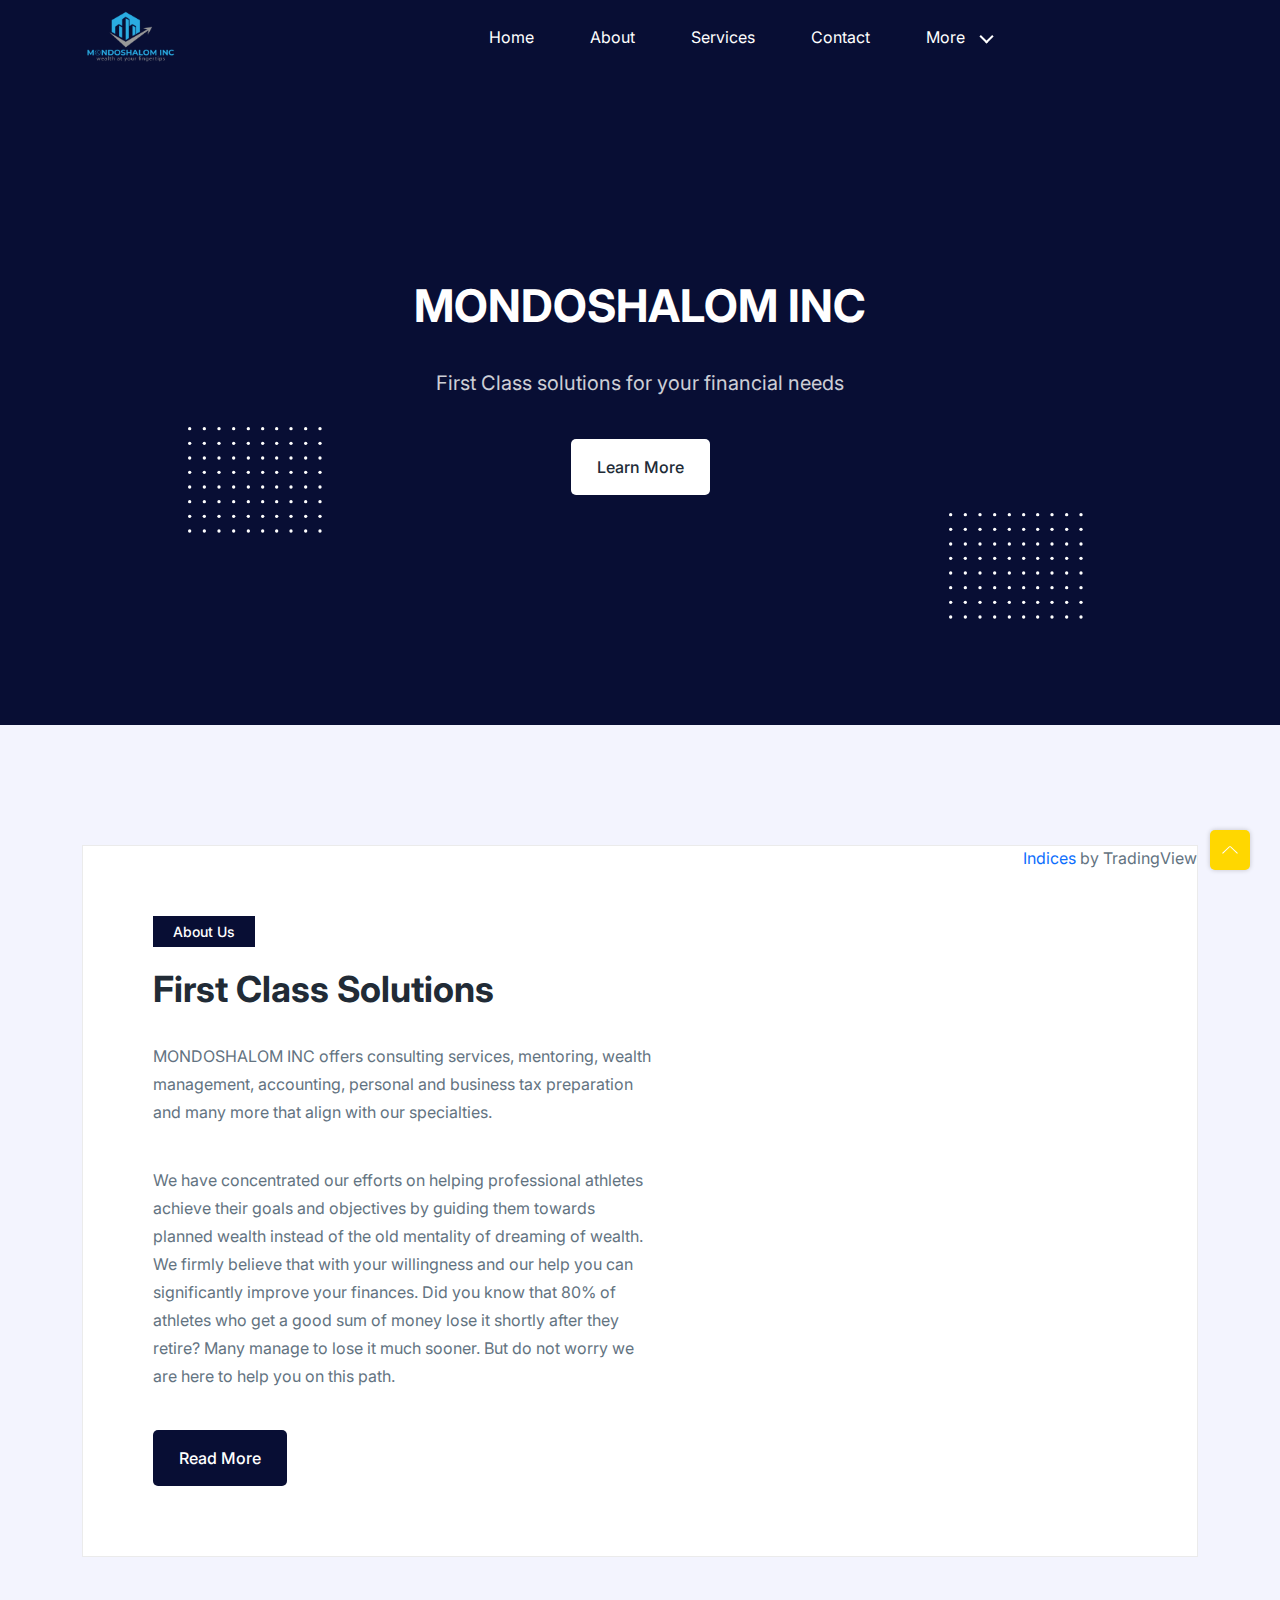
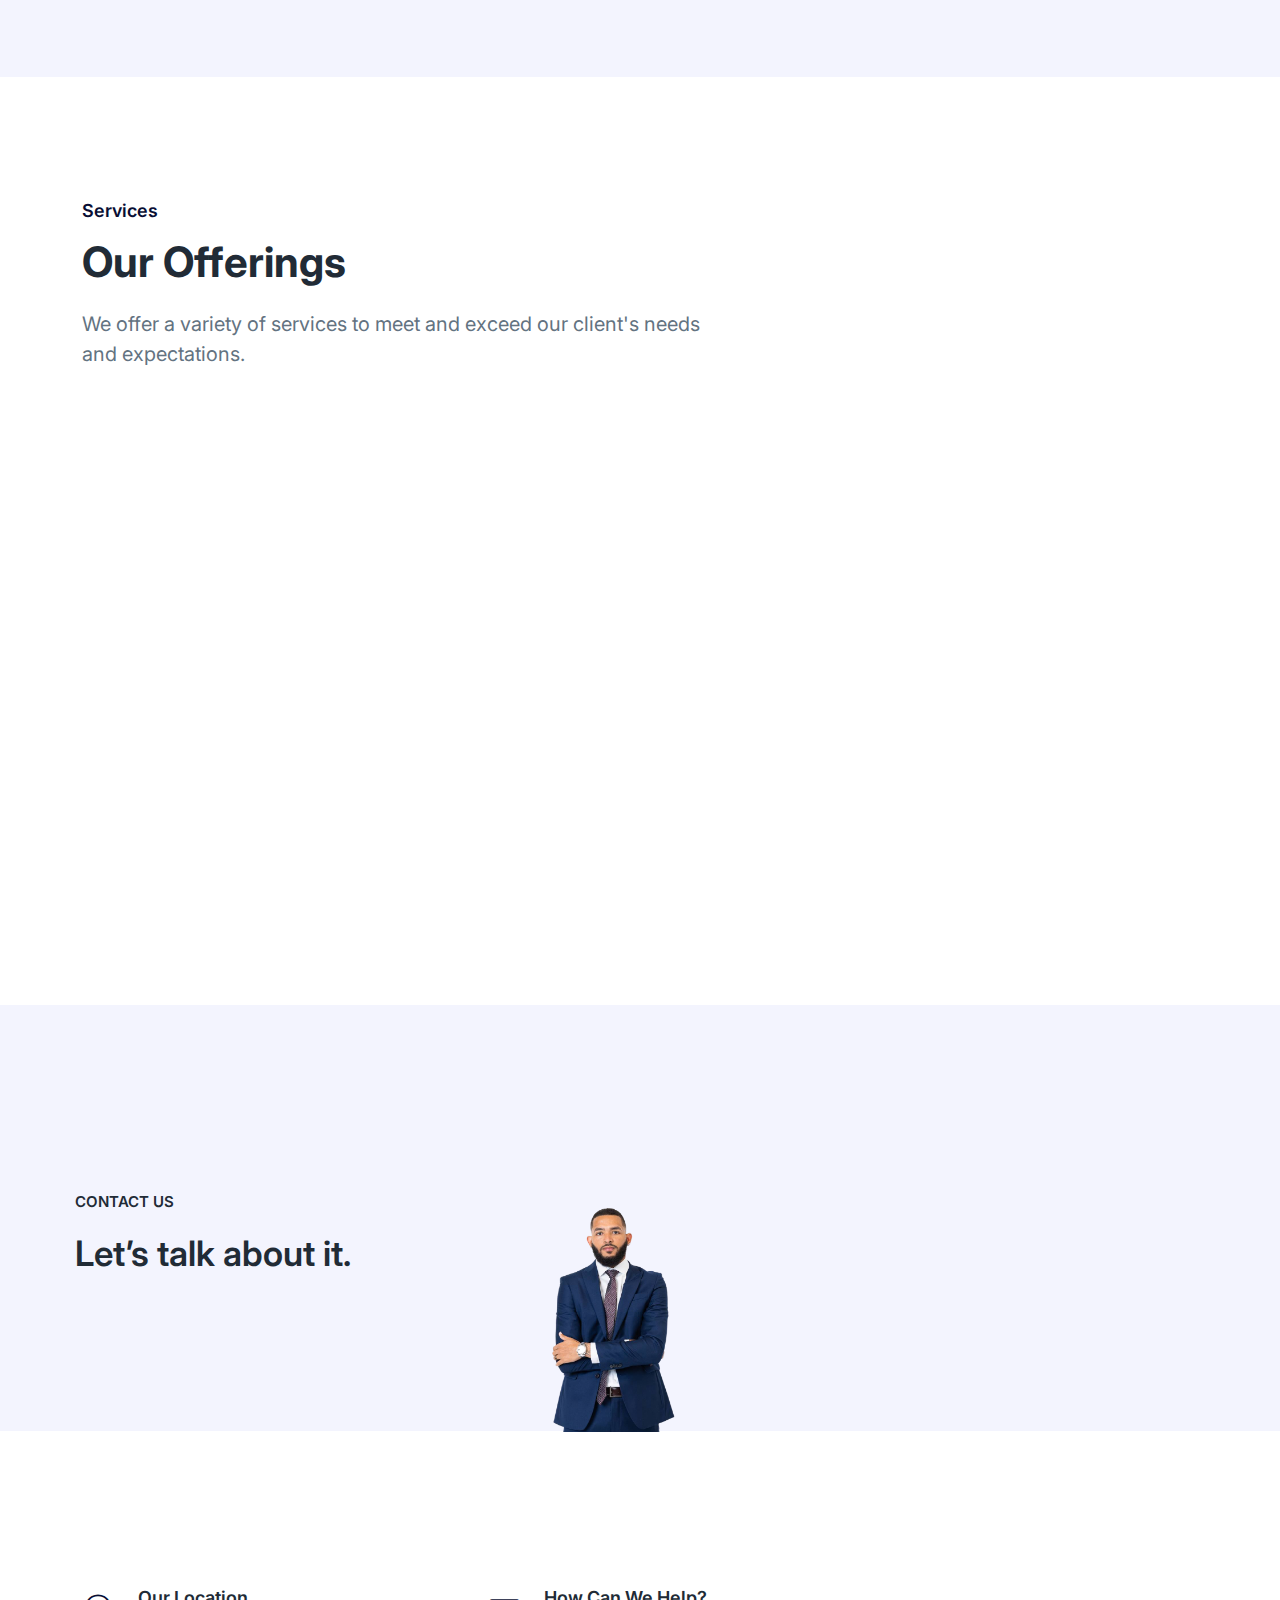
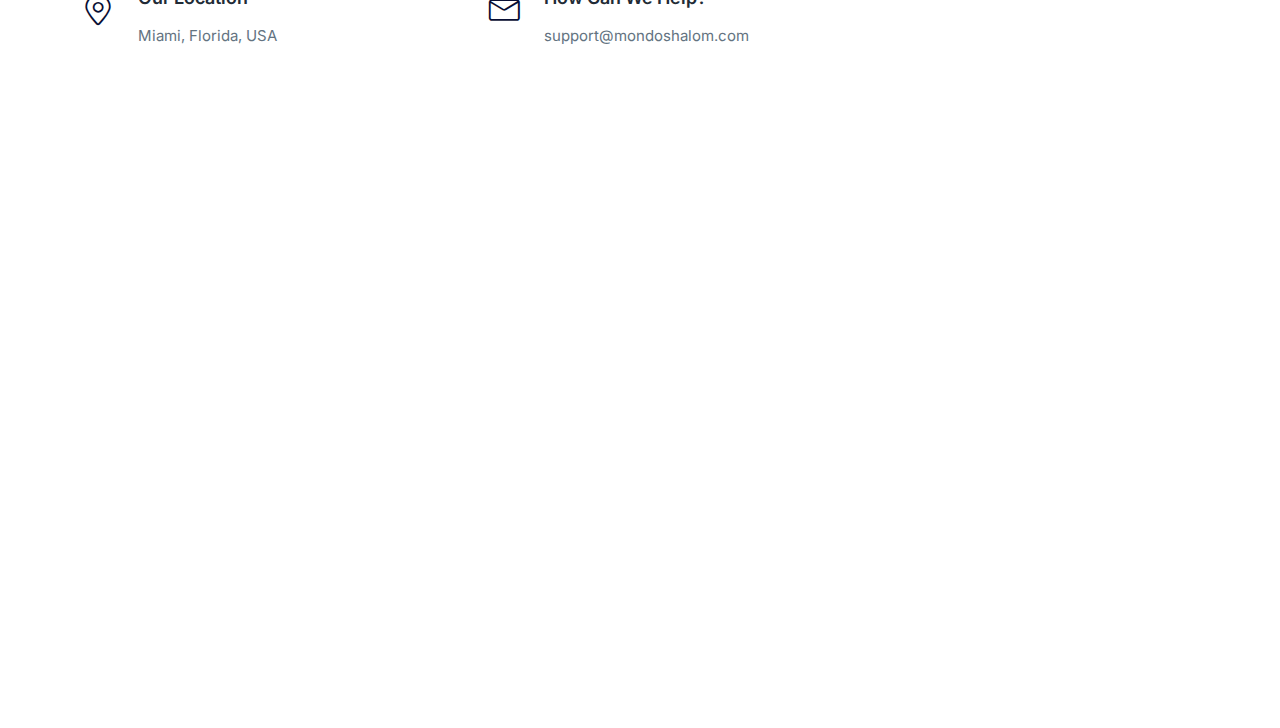
<file: index.html>
<!DOCTYPE html>
<html lang="en">
  <head>
    <meta charset="UTF-8" />
    <meta http-equiv="X-UA-Compatible" content="IE=edge" />
    <meta name="viewport" content="width=device-width, initial-scale=1.0" />
    <title>MONDOSHALOM | Financial Services</title>

    <!-- Primary Meta Tags -->
<meta name="title" content="MONDOSHALOM">
<meta name="description" content="First Class solutions for your financial needs">

<!-- Open Graph / Facebook -->
<meta property="og:type" content="website">
<meta property="og:url" content="mondoshalom.com">
<meta property="og:title" content="MONDOSHALOM">
<meta property="og:description" content="First Class solutions for your financial needs">
<meta property="og:image" content="https://mondoshalom.com/logo.png">

<!-- Twitter -->
<meta property="twitter:card" content="summary_large_image">
<meta property="twitter:url" content="mondoshalom.com">
<meta property="twitter:title" content="MONDOSHALOM">
<meta property="twitter:description" content="First Class solutions for your financial needs">
<meta property="twitter:image" content="https://mondoshalom.com/logo.png">

    <!--====== Favicon Icon ======-->
    <link
      rel="shortcut icon"
      href="assets/images/favicon.svg"
      type="image/svg"
    />

    <!-- ===== All CSS files ===== -->
    <link rel="stylesheet" href="assets/css/bootstrap.min.css" />
    <link rel="stylesheet" href="assets/css/animate.css" />
    <link rel="stylesheet" href="assets/css/lineicons.css" />
    <link rel="stylesheet" href="assets/css/ud-styles.css" />

    <!-- ==== CoinMarketCap ==== -->
    <script type="text/javascript" src="https://files.coinmarketcap.com/static/widget/coinMarquee.js"></script>

    <style>
      .column {
        float: left;
        width: 50%;
        padding: 5px;
      }
    </style>
  </head>
  <body>
    <!-- ====== Header Start ====== -->
    <header class="ud-header">
      <div class="container">
        <div class="row">
          <div class="col-lg-12">
            <nav class="navbar navbar-expand-lg">
              <a class="navbar-brand" href="index.html">
                <img src="assets/images/logo/logo.svg" alt="Logo" />
              </a>
              <button class="navbar-toggler">
                <span class="toggler-icon"> </span>
                <span class="toggler-icon"> </span>
                <span class="toggler-icon"> </span>
              </button>

              <div class="navbar-collapse">
                <ul id="nav" class="navbar-nav mx-auto">
                  <li class="nav-item">
                    <a class="ud-menu-scroll" href="#home">Home</a>
                  </li>
                  <li class="nav-item">
                    <a class="ud-menu-scroll" href="#about">About</a>
                  </li>
                  <li class="nav-item">
                    <a class="ud-menu-scroll" href="#services">Services</a>
                  </li>
                  <li class="nav-item">
                    <a class="ud-menu-scroll" href="#contact">Contact</a>
                  </li>
                  <li class="nav-item nav-item-has-children">
                    <a href="javascript:void(0)"> More </a>
                    <ul class="ud-submenu">
                      <!--
                      <li class="ud-submenu-item">
                        <a href="projects.html" class="ud-submenu-link">
                          Our Projects
                        </a>
                      </li>
                      -->
                      <li class="ud-submenu-item">
                        <a href="team.html" class="ud-submenu-link">
                          Our Team
                        </a>
                      </li>
                    </ul>
                  </li>
                </ul>
              </div>

            </nav>
          </div>
        </div>
      </div>
    </header>
    <!-- ====== Header End ====== -->

    <!-- ====== Hero Start ====== -->
    <section class="ud-hero" id="home">
      <div class="container">
        <div class="row">
          <div class="col-lg-12">
            </br></br></br></br>
            <div class="ud-hero-content wow fadeInUp" data-wow-delay=".2s">
              <h1 class="ud-hero-title">
                MONDOSHALOM INC
              </h1>
              <p class="ud-hero-desc">
                First Class solutions for your financial needs
              </p>
              <ul class="ud-hero-buttons">
                <li>
                  <a href="#about" class="ud-main-btn ud-white-btn">
                    Learn More
                  </a>
                </li>
              </ul>
            </div>
            <div class="ud-hero-image wow fadeInUp" data-wow-delay=".25s">
              <!--<img src="assets/images/hero/hero-image.svg" alt="hero-image" />-->
              <img
                src="assets/images/hero/dotted-shape.svg"
                alt="shape"
                class="shape shape-1"
              />
              <img
                src="assets/images/hero/dotted-shape.svg"
                alt="shape"
                class="shape shape-2"
              />
            </div>
            </br></br></br></br></br></br></br></br>
          </div>
        </div>
      </div>
      <!-- ====== CoinMarketCap Marquee (Top 25) ====== -->
      <div id="coinmarketcap-widget-marquee" coins="1,1027,825,3408,1839,4687,52,2010,5426,74,6636,3890,4943,5994,1958,5805,1321,3957,3717,7083,2,3794,4195,1975,6535" currency="USD" theme="dark" transparent="false" show-symbol-logo="true"></div>
    </section>
    <!-- ====== Hero End ====== -->

    <!-- ====== About Start ====== -->
    <section id="about" class="ud-about">
      <div class="container">
        <div class="ud-about-wrapper wow fadeInUp" data-wow-delay=".2s">
          <div class="ud-about-content-wrapper">
            <div class="ud-about-content">
              <span class="tag">About Us</span>
              <h2>First Class Solutions</h2>
              <p>
                MONDOSHALOM INC offers consulting services, mentoring, wealth management, accounting, personal and business tax preparation and many more that align with our specialties.
              </p>

              <p>
                We have concentrated our efforts on helping professional athletes achieve their goals and objectives by guiding them towards planned wealth instead of the old mentality of dreaming of wealth. We firmly believe that with your willingness and our help you can significantly improve your finances. Did you know that 80% of athletes who get a good sum of money lose it shortly after they retire? Many manage to lose it much sooner. But do not worry we are here to help you on this path.
              </p>
              <a href="#services" class="ud-main-btn">Read More</a>
            </div>
          </div>
          <!--
          <div class="ud-about-image">
            <img src="assets/images/about/about-image.svg" alt="about-image" />
          </div>
          -->
          <div class="ud-about-image">
            <!-- TradingView Widget BEGIN -->
            <div class="tradingview-widget-container">
              <div class="tradingview-widget-container__widget"></div>
              <div class="tradingview-widget-copyright"><a href="https://www.tradingview.com/markets/indices/" rel="noopener" target="_blank"><span class="blue-text">Indices</span></a> by TradingView</div>
              <script type="text/javascript" src="https://s3.tradingview.com/external-embedding/embed-widget-market-overview.js" async>
              {
              "colorTheme": "light",
              "dateRange": "12M",
              "showChart": true,
              "locale": "en",
              "width": "350px",
              "height": "450px",
              "largeChartUrl": "",
              "isTransparent": false,
              "showSymbolLogo": true,
              "showFloatingTooltip": false,
              "plotLineColorGrowing": "rgba(41, 98, 255, 1)",
              "plotLineColorFalling": "rgba(41, 98, 255, 1)",
              "gridLineColor": "rgba(240, 243, 250, 0)",
              "scaleFontColor": "rgba(120, 123, 134, 1)",
              "belowLineFillColorGrowing": "rgba(41, 98, 255, 0.12)",
              "belowLineFillColorFalling": "rgba(41, 98, 255, 0.12)",
              "belowLineFillColorGrowingBottom": "rgba(41, 98, 255, 0)",
              "belowLineFillColorFallingBottom": "rgba(41, 98, 255, 0)",
              "symbolActiveColor": "rgba(41, 98, 255, 0.12)",
              "tabs": [
                {
                  "title": "Indices",
                  "symbols": [
                    {
                      "s": "FOREXCOM:SPXUSD",
                      "d": "S&P 500"
                    },
                    {
                      "s": "FOREXCOM:NSXUSD",
                      "d": "US 100"
                    },
                    {
                      "s": "FOREXCOM:DJI",
                      "d": "Dow 30"
                    },
                    {
                      "s": "INDEX:NKY",
                      "d": "Nikkei 225"
                    },
                    {
                      "s": "INDEX:DEU40",
                      "d": "DAX Index"
                    },
                    {
                      "s": "FOREXCOM:UKXGBP",
                      "d": "UK 100"
                    }
                  ],
                  "originalTitle": "Indices"
                }
              ]
            }
              </script>
            </div>
            <!-- TradingView Widget END -->
          </div>

        </div>
      </div>
    </section>
    <!-- ====== About End ====== -->

    <!-- ====== Features Start ====== -->
    <section id="services" class="ud-features">
      <div class="container">
        <div class="row">
          <div class="col-lg-12">
            <div class="ud-section-title">
              <span>Services</span>
              <h2>Our Offerings</h2>
              <p>
                We offer a variety of services to meet and exceed our client's needs and expectations. 
              </p>
            </div>
          </div>
        </div>
        <div class="row">
          <div class="col-xl-3 col-lg-3 col-sm-6">
            <div class="ud-single-feature wow fadeInUp" data-wow-delay=".1s">
              <div class="ud-feature-icon">
                <i class="lni lni-consulting"></i>
              </div>
              <div class="ud-feature-content">
                <h3 class="ud-feature-title">Consulting Services</h3>
                <p class="ud-feature-desc">
                  We have answers to all your finacial questions.
                </p>
              </div>
            </div>
          </div>
          <div class="col-xl-3 col-lg-3 col-sm-6">
            <div class="ud-single-feature wow fadeInUp" data-wow-delay=".15s">
              <div class="ud-feature-icon">
                <i class="lni lni-money-protection"></i>
              </div>
              <div class="ud-feature-content">
                <h3 class="ud-feature-title">Wealth Management</h3>
                <p class="ud-feature-desc">
                  Best-in-class strategies to help you manage your wealth.
                </p>
              </div>
            </div>
          </div>
          <div class="col-xl-3 col-lg-3 col-sm-6">
            <div class="ud-single-feature wow fadeInUp" data-wow-delay=".2s">
              <div class="ud-feature-icon">
                <i class="lni lni-support"></i>
              </div>
              <div class="ud-feature-content">
                <h3 class="ud-feature-title">Mentoring</h3>
                <p class="ud-feature-desc">
                  Need a mentor? You came to the right place. 
                </p>
              </div>
            </div>
          </div>
          <div class="col-xl-3 col-lg-3 col-sm-6">
            <div class="ud-single-feature wow fadeInUp" data-wow-delay=".25s">
              <div class="ud-feature-icon">
                <i class="lni lni-files"></i>
              </div>
              <div class="ud-feature-content">
                <h3 class="ud-feature-title">Accounting</h3>
                <p class="ud-feature-desc">
                  Help you to learn how to manage your finaces.
                </p>
              </div>
            </div>
          </div>
          <div class="col-xl-3 col-lg-3 col-sm-6">
            <div class="ud-single-feature wow fadeInUp" data-wow-delay=".25s">
              <div class="ud-feature-icon">
                <i class="lni lni-layers"></i>
              </div>
              <div class="ud-feature-content">
                <h3 class="ud-feature-title">Personal Tax Prep</h3>
                <p class="ud-feature-desc">
                  Personal tax preparation assistance.
                </p>
              </div>
            </div>
          </div>
          <div class="col-xl-3 col-lg-3 col-sm-6">
            <div class="ud-single-feature wow fadeInUp" data-wow-delay=".25s">
              <div class="ud-feature-icon">
                <i class="lni lni-layers"></i>
              </div>
              <div class="ud-feature-content">
                <h3 class="ud-feature-title">Business Tax Prep</h3>
                <p class="ud-feature-desc">
                  Tax preparation assistance for your business.
                </p>
              </div>
            </div>
          </div>
          <div class="col-xl-3 col-lg-3 col-sm-6">
            <div class="ud-single-feature wow fadeInUp" data-wow-delay=".25s">
              <div class="ud-feature-icon">
                <i class="lni lni-checkmark-circle"></i>
              </div>
              <div class="ud-feature-content">
                <h3 class="ud-feature-title">And more</h3>
                <p class="ud-feature-desc">
                  <a href="#contact">Inquire</a> to learn what else we can offer you.
                </p>
              </div>
            </div>
          </div>
        </div>
      </div>
    </section>
    <!-- ====== Features End ====== -->

    <!-- ====== FAQ Start ====== -->
    <!--
    <section id="faq" class="ud-faq">
      <div class="shape">
        <img src="assets/images/faq/shape.svg" alt="shape" />
      </div>
      <div class="container">
        <div class="row">
          <div class="col-lg-12">
            <div class="ud-section-title text-center mx-auto">
              <span>FAQ</span>
              <h2>Any Questions? Answered</h2>
              <p>
                Don't see your questions listed here? Send us a <a href="#contact">message</a> and we will get in touch with you. 
              </p>
            </div>
          </div>
        </div>

        <div class="row">
          <div class="col-lg-6">
            <div class="ud-single-faq wow fadeInUp" data-wow-delay=".1s">
              <div class="accordion">
                <button
                  class="ud-faq-btn collapsed"
                  data-bs-toggle="collapse"
                  data-bs-target="#collapseOne"
                >
                  <span class="icon flex-shrink-0">
                    <i class="lni lni-chevron-down"></i>
                  </span>
                  <span>FAQ 1</span>
                </button>
                <div id="collapseOne" class="accordion-collapse collapse">
                  <div class="ud-faq-body">
                    Lorem Ipsum is simply dummy text of the printing and
                    typesetting industry. Lorem Ipsum has been the industry's
                    standard dummy text ever since the 1500s, when an unknown
                    printer took a galley of type and scrambled it to make a
                    type specimen book.
                  </div>
                </div>
              </div>
            </div>
            <div class="ud-single-faq wow fadeInUp" data-wow-delay=".15s">
              <div class="accordion">
                <button
                  class="ud-faq-btn collapsed"
                  data-bs-toggle="collapse"
                  data-bs-target="#collapseTwo"
                >
                  <span class="icon flex-shrink-0">
                    <i class="lni lni-chevron-down"></i>
                  </span>
                  <span>FAQ 2</span>
                </button>
                <div id="collapseTwo" class="accordion-collapse collapse">
                  <div class="ud-faq-body">
                    Lorem Ipsum is simply dummy text of the printing and
                    typesetting industry. Lorem Ipsum has been the industry's
                    standard dummy text ever since the 1500s, when an unknown
                    printer took a galley of type and scrambled it to make a
                    type specimen book.
                  </div>
                </div>
              </div>
            </div>
            <div class="ud-single-faq wow fadeInUp" data-wow-delay=".2s">
              <div class="accordion">
                <button
                  class="ud-faq-btn collapsed"
                  data-bs-toggle="collapse"
                  data-bs-target="#collapseThree"
                >
                  <span class="icon flex-shrink-0">
                    <i class="lni lni-chevron-down"></i>
                  </span>
                  <span>FAQ 3</span>
                </button>
                <div id="collapseThree" class="accordion-collapse collapse">
                  <div class="ud-faq-body">
                    Lorem Ipsum is simply dummy text of the printing and
                    typesetting industry. Lorem Ipsum has been the industry's
                    standard dummy text ever since the 1500s, when an unknown
                    printer took a galley of type and scrambled it to make a
                    type specimen book.
                  </div>
                </div>
              </div>
            </div>
          </div>
          <div class="col-lg-6">
            <div class="ud-single-faq wow fadeInUp" data-wow-delay=".1s">
              <div class="accordion">
                <button
                  class="ud-faq-btn collapsed"
                  data-bs-toggle="collapse"
                  data-bs-target="#collapseFour"
                >
                  <span class="icon flex-shrink-0">
                    <i class="lni lni-chevron-down"></i>
                  </span>
                  <span>FAQ 4</span>
                </button>
                <div id="collapseFour" class="accordion-collapse collapse">
                  <div class="ud-faq-body">
                    Lorem Ipsum is simply dummy text of the printing and
                    typesetting industry. Lorem Ipsum has been the industry's
                    standard dummy text ever since the 1500s, when an unknown
                    printer took a galley of type and scrambled it to make a
                    type specimen book.
                  </div>
                </div>
              </div>
            </div>
            <div class="ud-single-faq wow fadeInUp" data-wow-delay=".15s">
              <div class="accordion">
                <button
                  class="ud-faq-btn collapsed"
                  data-bs-toggle="collapse"
                  data-bs-target="#collapseFive"
                >
                  <span class="icon flex-shrink-0">
                    <i class="lni lni-chevron-down"></i>
                  </span>
                  <span>FAQ 5</span>
                </button>
                <div id="collapseFive" class="accordion-collapse collapse">
                  <div class="ud-faq-body">
                    Lorem Ipsum is simply dummy text of the printing and
                    typesetting industry. Lorem Ipsum has been the industry's
                    standard dummy text ever since the 1500s, when an unknown
                    printer took a galley of type and scrambled it to make a
                    type specimen book.
                  </div>
                </div>
              </div>
            </div>
            <div class="ud-single-faq wow fadeInUp" data-wow-delay=".2s">
              <div class="accordion">
                <button
                  class="ud-faq-btn collapsed"
                  data-bs-toggle="collapse"
                  data-bs-target="#collapseSix"
                >
                  <span class="icon flex-shrink-0">
                    <i class="lni lni-chevron-down"></i>
                  </span>
                  <span>FAQ 6</span>
                </button>
                <div id="collapseSix" class="accordion-collapse collapse">
                  <div class="ud-faq-body">
                    Lorem Ipsum is simply dummy text of the printing and
                    typesetting industry. Lorem Ipsum has been the industry's
                    standard dummy text ever since the 1500s, when an unknown
                    printer took a galley of type and scrambled it to make a
                    type specimen book.
                  </div>
                </div>
              </div>
            </div>
          </div>
        </div>
      </div>
    </section>
    -->
    <!-- ====== FAQ End ====== -->

    <!-- ====== Testimonials Start ====== -->
    <!--
    <section id="testimonials" class="ud-testimonials">
      <div class="container">
        <div class="row">
          <div class="col-lg-12">
            <div class="ud-section-title mx-auto text-center">
              <span>Testimonials</span>
              <h2>What our Customers Are Saying</h2>
              <p>
                Here's why you should work with us.
              </p>
            </div>
          </div>
        </div>

        <div class="row">
          <div class="col-lg-4 col-md-6">
            <div
              class="ud-single-testimonial wow fadeInUp"
              data-wow-delay=".1s"
            >
              <div class="ud-testimonial-ratings">
                <i class="lni lni-star-filled"></i>
                <i class="lni lni-star-filled"></i>
                <i class="lni lni-star-filled"></i>
                <i class="lni lni-star-filled"></i>
                <i class="lni lni-star-filled"></i>
              </div>
              <div class="ud-testimonial-content">
                <p>
                  “Our members are so impressed. It's intuitive. It's clean.
                  It's distraction free. If you're building a community.
                </p>
              </div>
              <div class="ud-testimonial-info">
                <div class="ud-testimonial-image">
                  <img
                    src="assets/images/testimonials/author-01.png"
                    alt="author"
                  />
                </div>
                <div class="ud-testimonial-meta">
                  <h4>Sabo Masties</h4>
                  <p>Founder @UIdeck</p>
                </div>
              </div>
            </div>
          </div>
          <div class="col-lg-4 col-md-6">
            <div
              class="ud-single-testimonial wow fadeInUp"
              data-wow-delay=".15s"
            >
              <div class="ud-testimonial-ratings">
                <i class="lni lni-star-filled"></i>
                <i class="lni lni-star-filled"></i>
                <i class="lni lni-star-filled"></i>
                <i class="lni lni-star-filled"></i>
                <i class="lni lni-star-filled"></i>
              </div>
              <div class="ud-testimonial-content">
                <p>
                  “Our members are so impressed. It's intuitive. It's clean.
                  It's distraction free. If you're building a community.
                </p>
              </div>
              <div class="ud-testimonial-info">
                <div class="ud-testimonial-image">
                  <img
                    src="assets/images/testimonials/author-02.png"
                    alt="author"
                  />
                </div>
                <div class="ud-testimonial-meta">
                  <h4>Margin Gesmu</h4>
                  <p>Founder @Lineicons</p>
                </div>
              </div>
            </div>
          </div>
          <div class="col-lg-4 col-md-6">
            <div
              class="ud-single-testimonial wow fadeInUp"
              data-wow-delay=".2s"
            >
              <div class="ud-testimonial-ratings">
                <i class="lni lni-star-filled"></i>
                <i class="lni lni-star-filled"></i>
                <i class="lni lni-star-filled"></i>
                <i class="lni lni-star-filled"></i>
                <i class="lni lni-star-filled"></i>
              </div>
              <div class="ud-testimonial-content">
                <p>
                  “Our members are so impressed. It's intuitive. It's clean.
                  It's distraction free. If you're building a community.
                </p>
              </div>
              <div class="ud-testimonial-info">
                <div class="ud-testimonial-image">
                  <img
                    src="assets/images/testimonials/author-03.png"
                    alt="author"
                  />
                </div>
                <div class="ud-testimonial-meta">
                  <h4>William Smith</h4>
                  <p>Founder @GrayGrids</p>
                </div>
              </div>
            </div>
          </div>
        </div>
        <div class="row">
          <div class="col-lg-12">
            <div class="ud-brands wow fadeInUp" data-wow-delay=".2s">
              <div class="ud-title">
                <h6>Trusted and Used by</h6>
              </div>
              <div class="ud-brands-logo">
                <div class="ud-single-logo">
                  <img src="assets/images/brands/ayroui.svg" alt="ayroui" />
                </div>
                <div class="ud-single-logo">
                  <img src="assets/images/brands/uideck.svg" alt="uideck" />
                </div>
                <div class="ud-single-logo">
                  <img
                    src="assets/images/brands/graygrids.svg"
                    alt="graygrids"
                  />
                </div>
                <div class="ud-single-logo">
                  <img
                    src="assets/images/brands/lineicons.svg"
                    alt="lineicons"
                  />
                </div>
                <div class="ud-single-logo">
                  <img
                    src="assets/images/brands/ecommerce-html.svg"
                    alt="ecommerce-html"
                  />
                </div>
              </div>
            </div>
          </div>
        </div>
      </div>
    </section>
    -->
    <!-- ====== Testimonials End ====== -->

    <!-- ====== Contact Start ====== -->
    <section id="contact" class="ud-contact">
      <div class="container">
        <div class="row align-items-center">
          <div class="col-xl-8 col-lg-7">
            <div class="ud-contact-content-wrapper">
              <div class="ud-contact-title">
                <div class="row">
                  <div class="column">
                    <span>CONTACT US</span>
                    <h2>
                      Let’s talk about it.<br />
                    </h2>
                  </div>
                  <div class="column">
                    <img src="assets/images/hero/hero-main.svg" alt="about-image" width="365px"/>
                  </div>
                </div>
              </div>
              <div class="ud-contact-info-wrapper">
                <div class="ud-single-info">
                  <div class="ud-info-icon">
                    <i class="lni lni-map-marker"></i>
                  </div>
                  <div class="ud-info-meta">
                    <h5>Our Location</h5>
                    <p>Miami, Florida, USA</p>
                  </div>
                </div>
                <div class="ud-single-info">
                  <div class="ud-info-icon">
                    <i class="lni lni-envelope"></i>
                  </div>
                  <div class="ud-info-meta">
                    <h5>How Can We Help?</h5>
                    <p>support@mondoshalom.com</p>
                  </div>
                </div>
              </div>
            </div>
          </div>
          <div class="col-xl-4 col-lg-5">
            <div
              class="ud-contact-form-wrapper wow fadeInUp"
              data-wow-delay=".2s"
            >
              <h3 class="ud-contact-form-title">Send us a Message</h3>
              <form class="ud-contact-form">
                <div class="ud-form-group">
                  <label for="fullName">Full Name*</label>
                  <input
                    type="text"
                    name="fullName"
                    placeholder="Adam Gelius"
                  />
                </div>
                <div class="ud-form-group">
                  <label for="email">Email*</label>
                  <input
                    type="email"
                    name="email"
                    placeholder="example@yourmail.com"
                  />
                </div>
                <div class="ud-form-group">
                  <label for="phone">Phone*</label>
                  <input
                    type="text"
                    name="phone"
                    placeholder="+885 1254 5211 552"
                  />
                </div>
                <div class="ud-form-group">
                  <label for="message">Message*</label>
                  <textarea
                    name="message"
                    rows="1"
                    placeholder="type your message here"
                  ></textarea>
                </div>
                <div class="ud-form-group mb-0">
                  <button type="submit" class="ud-main-btn">
                    Send Message
                  </button>
                </div>
              </form>
            </div>
          </div>
        </div>
      </div>
    </section>
    <!-- ====== Contact End ====== -->

    <!-- ====== Footer Start ====== -->
    <footer class="ud-footer wow fadeInUp" data-wow-delay=".15s" style="background-color: black;">
      <div class="shape shape-1">
        <img src="assets/images/footer/shape-1.svg" alt="shape" />
      </div>
      <div class="shape shape-2">
        <img src="assets/images/footer/shape-2.svg" alt="shape" />
      </div>
      <div class="shape shape-3">
        <img src="assets/images/footer/shape-3.svg" alt="shape" />
      </div>
      <div class="ud-footer-widgets">
        <div class="container">
          <div class="row">
            <div class="col-xl-3 col-lg-4 col-md-6">
              <div class="ud-widget">
                <a href="index.html" class="ud-footer-logo">
                  <img src="assets/images/logo/logo.svg" alt="logo"/>
                </a>
                <p class="ud-widget-desc">
                  We offer First Class solutions for your financial needs.
                </p>
                <ul class="ud-widget-socials">
                  <li>
                    <a href="https://www.instagram.com/mondoshalom/">
                      <i class="lni lni-instagram-filled"></i>
                    </a>
                  </li>
                  <li>
                    <a href="https://www.instagram.com/josepujols23/">
                      <i class="lni lni-instagram-filled"></i>
                    </a>
                  </li>
                </ul>
              </div>
            </div>

            <div class="col-xl-2 col-lg-3 col-md-6 col-sm-6">
              <div class="ud-widget">
                <h5 class="ud-widget-title">Menu</h5>
                <ul class="ud-widget-links">
                  <li>
                    <a href="#">Home</a>
                  </li>
                  <li>
                    <a href="#about">About</a>
                  </li>
                  <li>
                    <a href="#services">Services</a>
                  </li>
                  <li>
                    <a href="#contact">Contact</a>
                  </li>
                </ul>
              </div>
            </div>
            <div class="col-xl-2 col-lg-3 col-md-6 col-sm-6">
              <div class="ud-widget">
                <h5 class="ud-widget-title">Features</h5>
                <ul class="ud-widget-links">
                  <li>
                    <a href="team.html">Our Team</a>
                  </li>
                  <!--
                  <li>
                    <a href="projects.html">Our Projects</a>
                  </li>
                  -->
                </ul>
              </div>
            </div>
          </div>
        </div>
      </div>
      <div class="ud-footer-bottom">
        <div class="container">
          <div class="row">
            <div class="col-md-8">
              <ul class="ud-footer-bottom-left">
                <li>
                  <a href="javascript:void(0)">Privacy policy</a>
                </li>
                <li>
                  <a href="javascript:void(0)">Support policy</a>
                </li>
                <li>
                  <a href="javascript:void(0)">Terms of service</a>
                </li>
              </ul>
            </div>
            <div class="col-md-4">
              <p class="ud-footer-bottom-right">
                Copyright © 2022
                <a href="#" style="color:green;">MondoShalom</a>
              </p>
            </div>
          </div>
        </div>
      </div>
    </footer>
    <!-- ====== Footer End ====== -->

    <!-- ====== Back To Top Start ====== -->
    <a href="javascript:void(0)" class="back-to-top">
      <i class="lni lni-chevron-up"> </i>
    </a>
    <!-- ====== Back To Top End ====== -->

    <!-- ====== All Javascript Files ====== -->
    <script src="assets/js/bootstrap.bundle.min.js"></script>
    <script src="assets/js/wow.min.js"></script>
    <script src="assets/js/main.js"></script>
    <script>
      // ==== for menu scroll
      const pageLink = document.querySelectorAll(".ud-menu-scroll");

      pageLink.forEach((elem) => {
        elem.addEventListener("click", (e) => {
          e.preventDefault();
          document.querySelector(elem.getAttribute("href")).scrollIntoView({
            behavior: "smooth",
            offsetTop: 1 - 60,
          });
        });
      });

      // section menu active
      function onScroll(event) {
        const sections = document.querySelectorAll(".ud-menu-scroll");
        const scrollPos =
          window.pageYOffset ||
          document.documentElement.scrollTop ||
          document.body.scrollTop;

        for (let i = 0; i < sections.length; i++) {
          const currLink = sections[i];
          const val = currLink.getAttribute("href");
          const refElement = document.querySelector(val);
          const scrollTopMinus = scrollPos + 73;
          if (
            refElement.offsetTop <= scrollTopMinus &&
            refElement.offsetTop + refElement.offsetHeight > scrollTopMinus
          ) {
            document
              .querySelector(".ud-menu-scroll")
              .classList.remove("active");
            currLink.classList.add("active");
          } else {
            currLink.classList.remove("active");
          }
        }
      }

      window.document.addEventListener("scroll", onScroll);
    </script>
  </body>
</html>
</file>
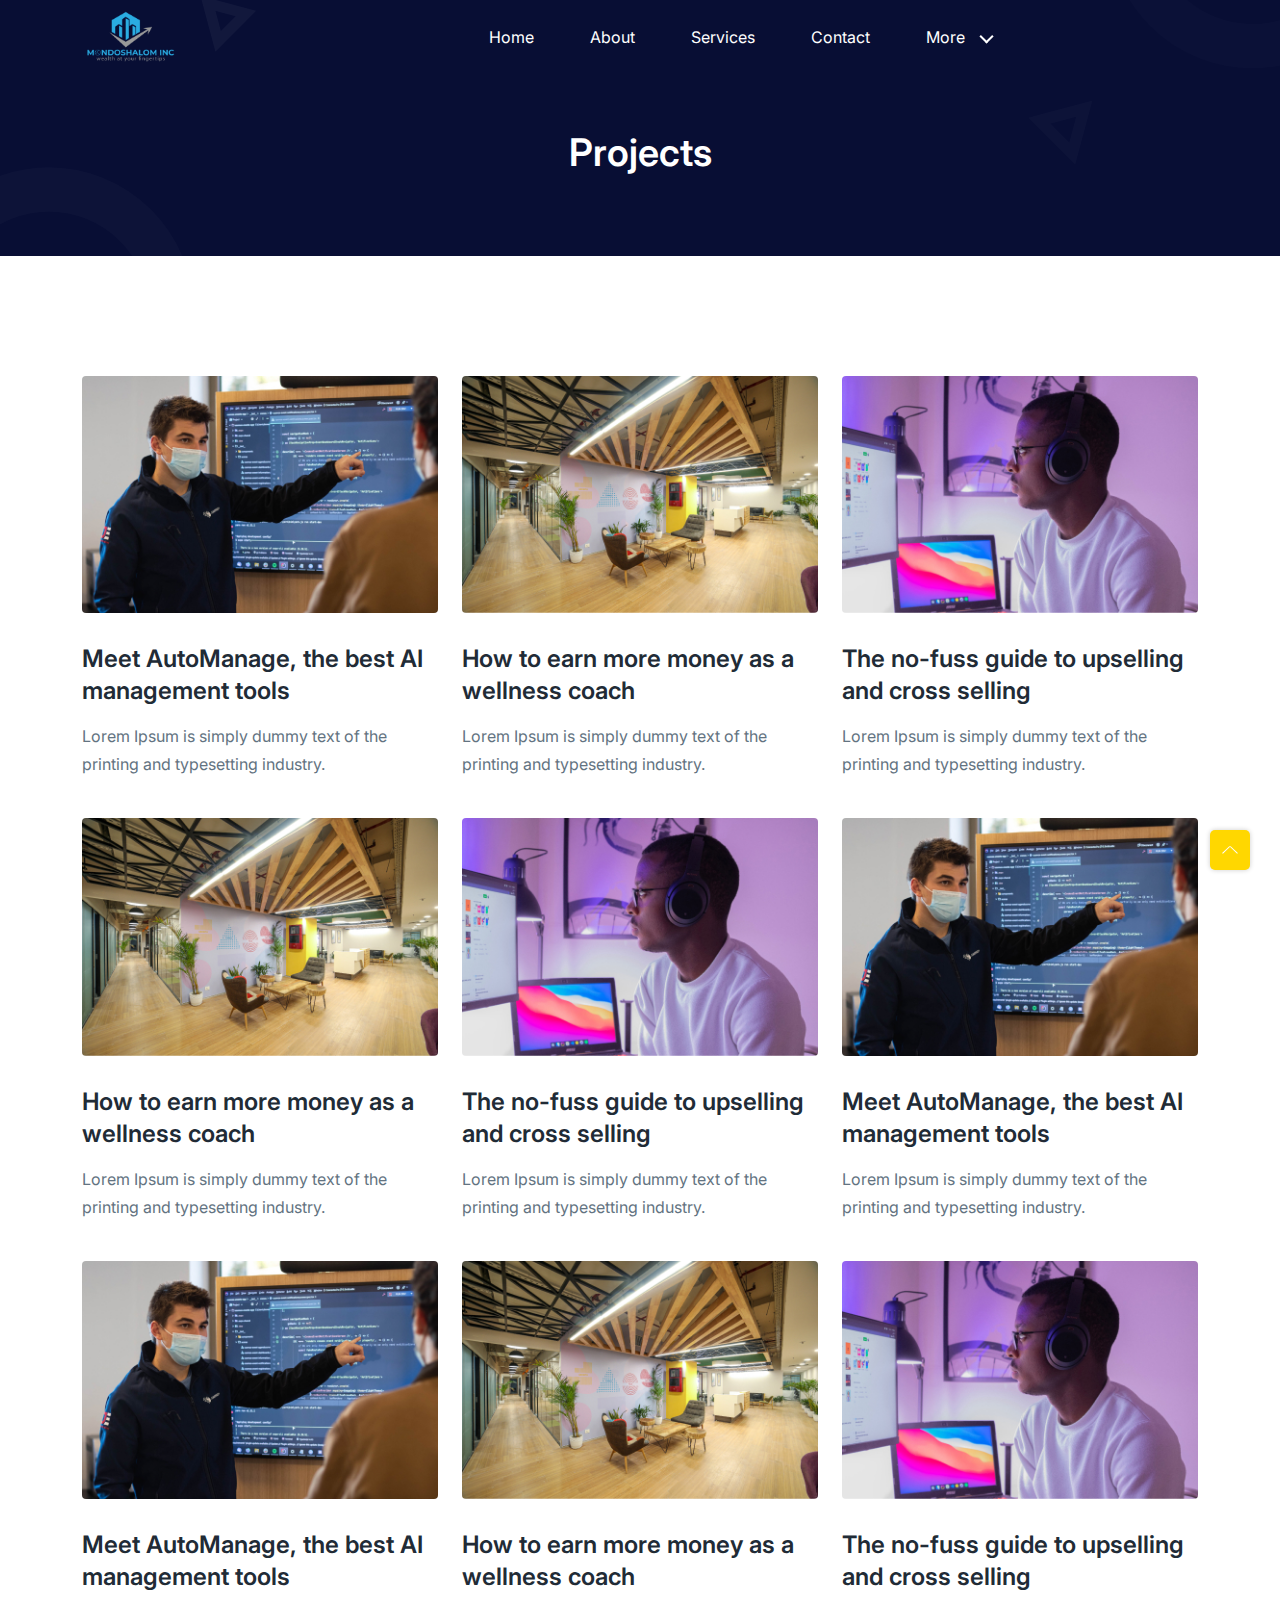
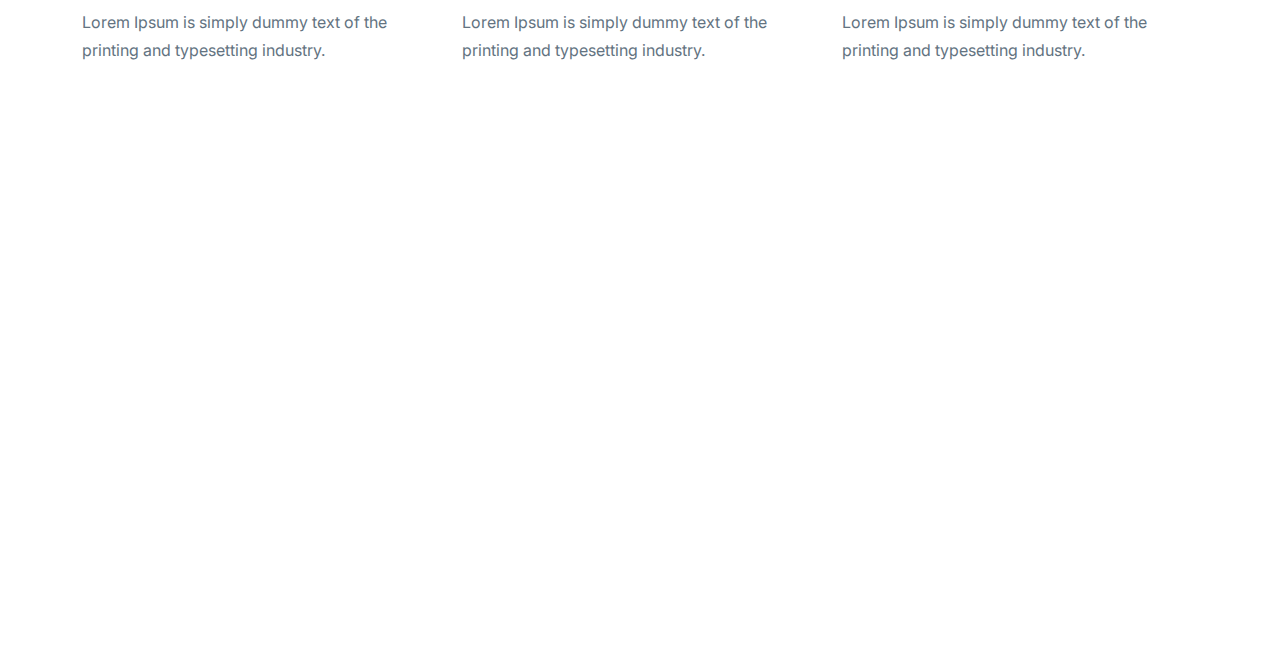
<file: projects.html>
<!DOCTYPE html>
<html lang="en">
  <head>
    <meta charset="UTF-8" />
    <meta http-equiv="X-UA-Compatible" content="IE=edge" />
    <meta name="viewport" content="width=device-width, initial-scale=1.0" />
    <title>MONDOSHALOM | Projects</title>

    <!--====== Favicon Icon ======-->
    <link
      rel="shortcut icon"
      href="assets/images/favicon.svg"
      type="image/svg"
    />

    <!-- ===== All CSS files ===== -->
    <link rel="stylesheet" href="assets/css/bootstrap.min.css" />
    <link rel="stylesheet" href="assets/css/animate.css" />
    <link rel="stylesheet" href="assets/css/lineicons.css" />
    <link rel="stylesheet" href="assets/css/ud-styles.css" />
  </head>
  <body>
    <!-- ====== Header Start ====== -->
    <header class="ud-header">
      <div class="container">
        <div class="row">
          <div class="col-lg-12">
            <nav class="navbar navbar-expand-lg">
              <a class="navbar-brand" href="index.html">
                <img src="assets/images/logo/logo.svg" alt="Logo" />
              </a>
              <button class="navbar-toggler">
                <span class="toggler-icon"> </span>
                <span class="toggler-icon"> </span>
                <span class="toggler-icon"> </span>
              </button>

              <div class="navbar-collapse">
                <ul id="nav" class="navbar-nav mx-auto">
                  <li class="nav-item">
                    <a class="ud-menu-scroll" href="index.html">Home</a>
                  </li>
                  <li class="nav-item">
                    <a class="ud-menu-scroll" href="/#about">About</a>
                  </li>
                  <li class="nav-item">
                    <a class="ud-menu-scroll" href="/#features">Services</a>
                  </li>
                  <li class="nav-item">
                    <a class="ud-menu-scroll" href="/#contact">Contact</a>
                  </li>
                  <li class="nav-item nav-item-has-children">
                    <a href="javascript:void(0)"> More </a>
                    <ul class="ud-submenu">
                      <li class="ud-submenu-item">
                        <a href="#" class="ud-submenu-link">
                          Our Projects
                        </a>
                      </li>
                      <!--
                      <li class="ud-submenu-item">
                        <a href="team.html" class="ud-submenu-link">
                          Our Team
                        </a>
                      </li>
                      -->
                    </ul>
                  </li>
                </ul>
              </div>

            </nav>
          </div>
        </div>
      </div>
    </header>
    <!-- ====== Header End ====== -->

    <!-- ====== Banner Start ====== -->
    <section class="ud-page-banner">
      <div class="container">
        <div class="row">
          <div class="col-lg-12">
            <div class="ud-banner-content">
              <h1>Projects</h1>
            </div>
          </div>
        </div>
      </div>
    </section>
    <!-- ====== Banner End ====== -->

    <!-- ====== Blog Start ====== -->
    <section class="ud-blog-grids">
      <div class="container">
        <div class="row">
          <div class="col-lg-4 col-md-6">
            <div class="ud-single-blog">
              <div class="ud-blog-image">
                <a href="#">
                  <img src="assets/images/blog/blog-01.jpg" alt="blog" />
                </a>
              </div>
              <div class="ud-blog-content">
                <h3 class="ud-blog-title">
                  <a href="#">
                    Meet AutoManage, the best AI management tools
                  </a>
                </h3>
                <p class="ud-blog-desc">
                  Lorem Ipsum is simply dummy text of the printing and
                  typesetting industry.
                </p>
              </div>
            </div>
          </div>
          <div class="col-lg-4 col-md-6">
            <div class="ud-single-blog">
              <div class="ud-blog-image">
                <a href="#">
                  <img src="assets/images/blog/blog-02.jpg" alt="blog" />
                </a>
              </div>
              <div class="ud-blog-content">
                <h3 class="ud-blog-title">
                  <a href="#">
                    How to earn more money as a wellness coach
                  </a>
                </h3>
                <p class="ud-blog-desc">
                  Lorem Ipsum is simply dummy text of the printing and
                  typesetting industry.
                </p>
              </div>
            </div>
          </div>
          <div class="col-lg-4 col-md-6">
            <div class="ud-single-blog">
              <div class="ud-blog-image">
                <a href="#">
                  <img src="assets/images/blog/blog-03.jpg" alt="blog" />
                </a>
              </div>
              <div class="ud-blog-content">
                <h3 class="ud-blog-title">
                  <a href="#">
                    The no-fuss guide to upselling and cross selling
                  </a>
                </h3>
                <p class="ud-blog-desc">
                  Lorem Ipsum is simply dummy text of the printing and
                  typesetting industry.
                </p>
              </div>
            </div>
          </div>
          <div class="col-lg-4 col-md-6">
            <div class="ud-single-blog">
              <div class="ud-blog-image">
                <a href="#">
                  <img src="assets/images/blog/blog-02.jpg" alt="blog" />
                </a>
              </div>
              <div class="ud-blog-content">
                <h3 class="ud-blog-title">
                  <a href="#">
                    How to earn more money as a wellness coach
                  </a>
                </h3>
                <p class="ud-blog-desc">
                  Lorem Ipsum is simply dummy text of the printing and
                  typesetting industry.
                </p>
              </div>
            </div>
          </div>
          <div class="col-lg-4 col-md-6">
            <div class="ud-single-blog">
              <div class="ud-blog-image">
                <a href="#">
                  <img src="assets/images/blog/blog-03.jpg" alt="blog" />
                </a>
              </div>
              <div class="ud-blog-content">
                <h3 class="ud-blog-title">
                  <a href="#">
                    The no-fuss guide to upselling and cross selling
                  </a>
                </h3>
                <p class="ud-blog-desc">
                  Lorem Ipsum is simply dummy text of the printing and
                  typesetting industry.
                </p>
              </div>
            </div>
          </div>
          <div class="col-lg-4 col-md-6">
            <div class="ud-single-blog">
              <div class="ud-blog-image">
                <a href="#">
                  <img src="assets/images/blog/blog-01.jpg" alt="blog" />
                </a>
              </div>
              <div class="ud-blog-content">
                <h3 class="ud-blog-title">
                  <a href="#">
                    Meet AutoManage, the best AI management tools
                  </a>
                </h3>
                <p class="ud-blog-desc">
                  Lorem Ipsum is simply dummy text of the printing and
                  typesetting industry.
                </p>
              </div>
            </div>
          </div>
          <div class="col-lg-4 col-md-6">
            <div class="ud-single-blog">
              <div class="ud-blog-image">
                <a href="#">
                  <img src="assets/images/blog/blog-01.jpg" alt="blog" />
                </a>
              </div>
              <div class="ud-blog-content">
                <h3 class="ud-blog-title">
                  <a href="#">
                    Meet AutoManage, the best AI management tools
                  </a>
                </h3>
                <p class="ud-blog-desc">
                  Lorem Ipsum is simply dummy text of the printing and
                  typesetting industry.
                </p>
              </div>
            </div>
          </div>
          <div class="col-lg-4 col-md-6">
            <div class="ud-single-blog">
              <div class="ud-blog-image">
                <a href="#">
                  <img src="assets/images/blog/blog-02.jpg" alt="blog" />
                </a>
              </div>
              <div class="ud-blog-content">
                <h3 class="ud-blog-title">
                  <a href="#">
                    How to earn more money as a wellness coach
                  </a>
                </h3>
                <p class="ud-blog-desc">
                  Lorem Ipsum is simply dummy text of the printing and
                  typesetting industry.
                </p>
              </div>
            </div>
          </div>
          <div class="col-lg-4 col-md-6">
            <div class="ud-single-blog">
              <div class="ud-blog-image">
                <a href="#">
                  <img src="assets/images/blog/blog-03.jpg" alt="blog" />
                </a>
              </div>
              <div class="ud-blog-content">
                <h3 class="ud-blog-title">
                  <a href="#">
                    The no-fuss guide to upselling and cross selling
                  </a>
                </h3>
                <p class="ud-blog-desc">
                  Lorem Ipsum is simply dummy text of the printing and
                  typesetting industry.
                </p>
              </div>
            </div>
          </div>
        </div>
      </div>
    </section>
    <!-- ====== Blog End ====== -->

    <!-- ====== Footer Start ====== -->
    <footer class="ud-footer wow fadeInUp" data-wow-delay=".15s" style="background-color: black;">
      <div class="shape shape-1">
        <img src="assets/images/footer/shape-1.svg" alt="shape" />
      </div>
      <div class="shape shape-2">
        <img src="assets/images/footer/shape-2.svg" alt="shape" />
      </div>
      <div class="shape shape-3">
        <img src="assets/images/footer/shape-3.svg" alt="shape" />
      </div>
      <div class="ud-footer-widgets">
        <div class="container">
          <div class="row">
            <div class="col-xl-3 col-lg-4 col-md-6">
              <div class="ud-widget">
                <a href="index.html" class="ud-footer-logo">
                  <img src="assets/images/logo/logo.svg" alt="logo"/>
                </a>
                <p class="ud-widget-desc">
                  We offer First Class solutions for your financial needs.
                </p>
                <ul class="ud-widget-socials">
                  <li>
                    <a href="https://www.instagram.com/mondoshalom/">
                      <i class="lni lni-instagram-filled"></i>
                    </a>
                  </li>
                  <li>
                    <a href="https://www.instagram.com/josepujols23/">
                      <i class="lni lni-instagram-filled"></i>
                    </a>
                  </li>
                </ul>
              </div>
            </div>

            <div class="col-xl-2 col-lg-3 col-md-6 col-sm-6">
              <div class="ud-widget">
                <h5 class="ud-widget-title">Menu</h5>
                <ul class="ud-widget-links">
                  <li>
                    <a href="/">Home</a>
                  </li>
                  <li>
                    <a href="/#about">About</a>
                  </li>
                  <li>
                    <a href="/#features">Services</a>
                  </li>
                  <li>
                    <a href="/#contact">Contact</a>
                  </li>
                </ul>
              </div>
            </div>
            <div class="col-xl-2 col-lg-3 col-md-6 col-sm-6">
              <div class="ud-widget">
                <h5 class="ud-widget-title">Features</h5>
                <ul class="ud-widget-links">
                  <!--
                  <li>
                    <a href="team.html">Our Team</a>
                  </li>
                  -->
                  <li>
                    <a href="#">Our Projects</a>
                  </li>
                </ul>
              </div>
            </div>
          </div>
        </div>
      </div>
      <div class="ud-footer-bottom">
        <div class="container">
          <div class="row">
            <div class="col-md-8">
              <ul class="ud-footer-bottom-left">
                <li>
                  <a href="javascript:void(0)">Privacy policy</a>
                </li>
                <li>
                  <a href="javascript:void(0)">Support policy</a>
                </li>
                <li>
                  <a href="javascript:void(0)">Terms of service</a>
                </li>
              </ul>
            </div>
            <div class="col-md-4">
              <p class="ud-footer-bottom-right">
                Copyright © 2022
                <a href="/" style="color:green;">MondoShalom</a>
              </p>
            </div>
          </div>
        </div>
      </div>
    </footer>
    <!-- ====== Footer End ====== -->

    <!-- ====== Back To Top Start ====== -->
    <a href="javascript:void(0)" class="back-to-top">
      <i class="lni lni-chevron-up"> </i>
    </a>
    <!-- ====== Back To Top End ====== -->

    <!-- ====== All Javascript Files ====== -->
    <script src="assets/js/bootstrap.bundle.min.js"></script>
    <script src="assets/js/wow.min.js"></script>
    <script src="assets/js/main.js"></script>
  </body>
</html>
</file>
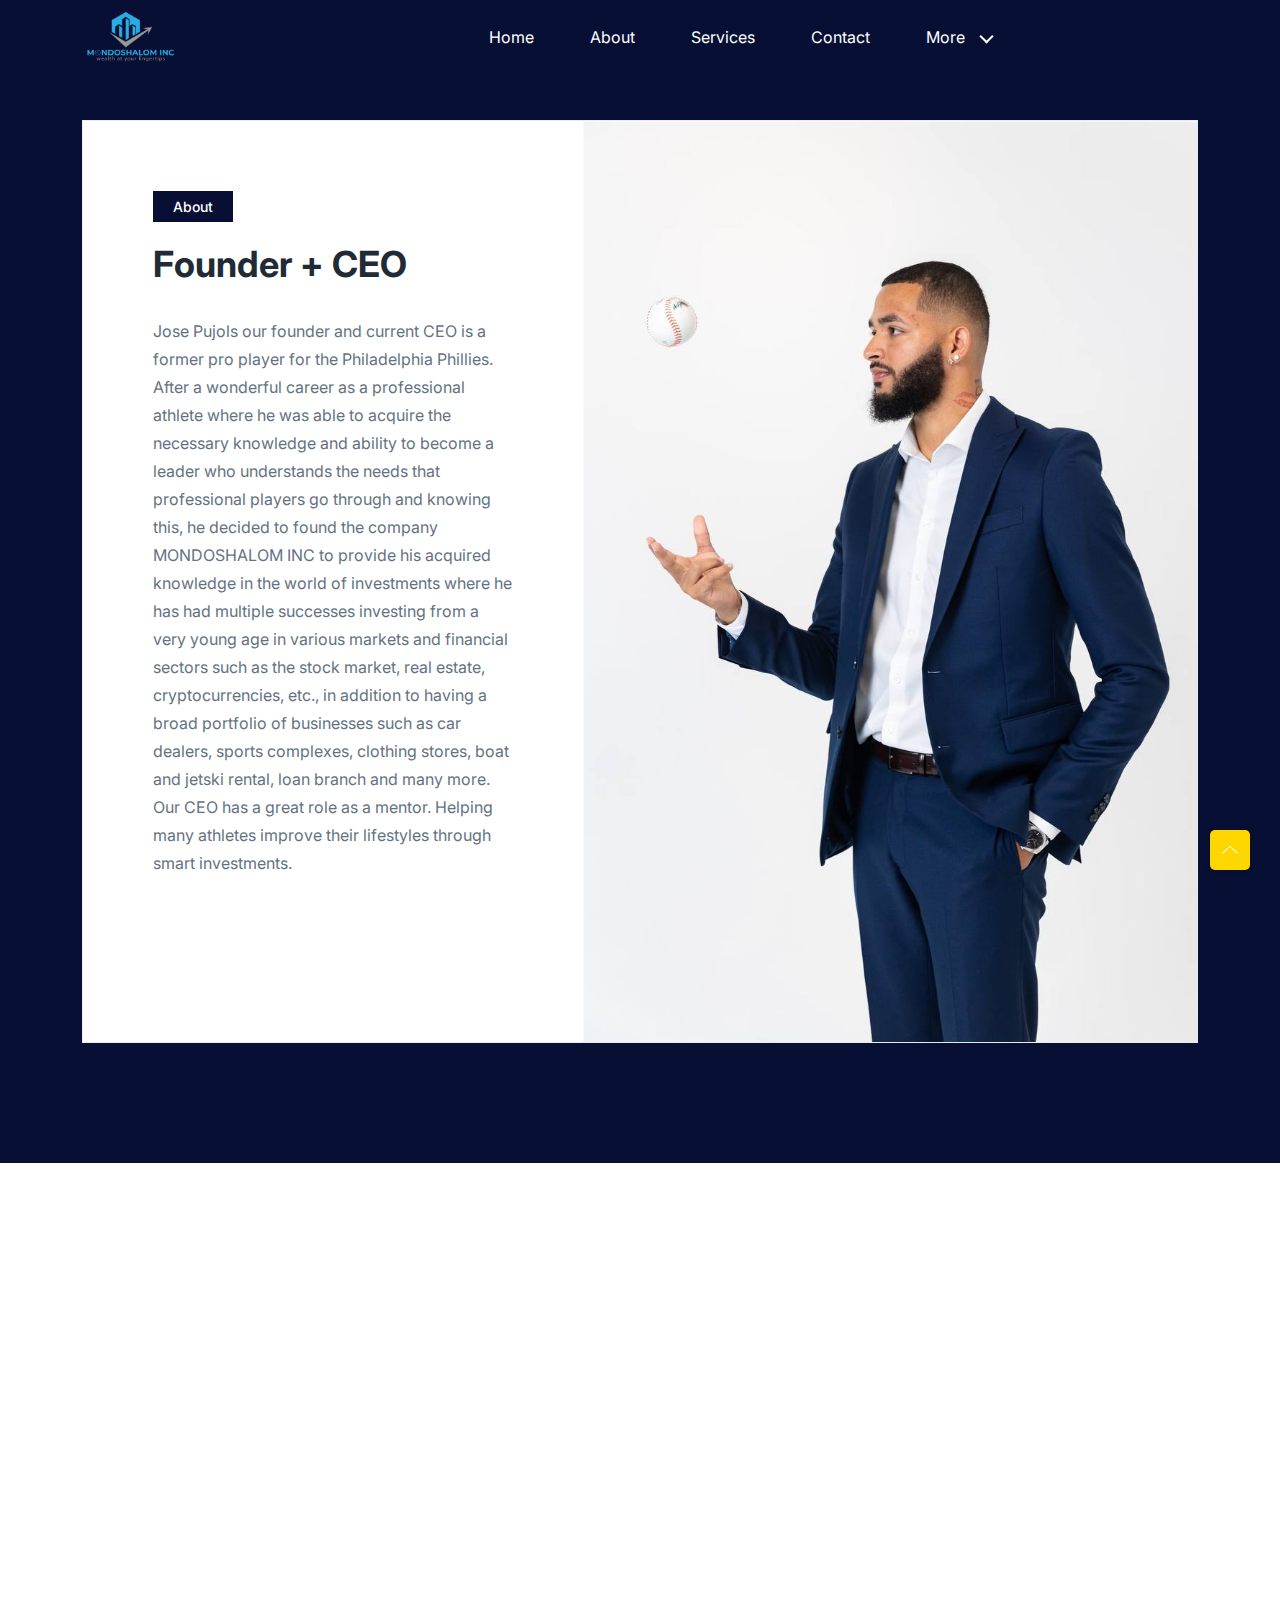
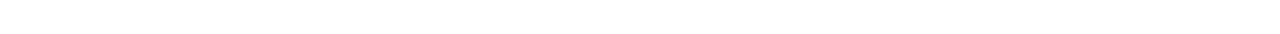
<file: team.html>
<!DOCTYPE html>
<html lang="en">
  <head>
    <meta charset="UTF-8" />
    <meta http-equiv="X-UA-Compatible" content="IE=edge" />
    <meta name="viewport" content="width=device-width, initial-scale=1.0" />
    <title>MONDOSHALOM | Team</title>

    <!--====== Favicon Icon ======-->
    <link
      rel="shortcut icon"
      href="assets/images/favicon.svg"
      type="image/svg"
    />

    <!-- ===== All CSS files ===== -->
    <link rel="stylesheet" href="assets/css/bootstrap.min.css" />
    <link rel="stylesheet" href="assets/css/animate.css" />
    <link rel="stylesheet" href="assets/css/lineicons.css" />
    <link rel="stylesheet" href="assets/css/ud-styles.css" />
  </head>
  <body>
    <!-- ====== Header Start ====== -->
    <header class="ud-header">
      <div class="container">
        <div class="row">
          <div class="col-lg-12">
            <nav class="navbar navbar-expand-lg">
              <a class="navbar-brand" href="index.html">
                <img src="assets/images/logo/logo.svg" alt="Logo" />
              </a>
              <button class="navbar-toggler">
                <span class="toggler-icon"> </span>
                <span class="toggler-icon"> </span>
                <span class="toggler-icon"> </span>
              </button>

              <div class="navbar-collapse">
                <ul id="nav" class="navbar-nav mx-auto">
                  <li class="nav-item">
                    <a class="ud-menu-scroll" href="/">Home</a>
                  </li>
                  <li class="nav-item">
                    <a class="ud-menu-scroll" href="/#about">About</a>
                  </li>
                  <li class="nav-item">
                    <a class="ud-menu-scroll" href="/#services">Services</a>
                  </li>
                  <li class="nav-item">
                    <a class="ud-menu-scroll" href="/#contact">Contact</a>
                  </li>
                  <li class="nav-item nav-item-has-children">
                    <a href="javascript:void(0)"> More </a>
                    <ul class="ud-submenu">
                      <!--
                      <li class="ud-submenu-item">
                        <a href="#" class="ud-submenu-link">
                          Our Projects
                        </a>
                      </li>
                      -->
                      <li class="ud-submenu-item">
                        <a href="team.html" class="ud-submenu-link">
                          Our Team
                        </a>
                      </li>
                    </ul>
                  </li>
                </ul>
              </div>

            </nav>
          </div>
        </div>
      </div>
    </header>
    <!-- ====== Header End ====== -->

    <!-- ====== Founder Start ====== -->
    <section id="founder" class="ud-about" style="background-color: #070f34;">
      <div class="container">
        <div class="ud-about-wrapper wow fadeInUp" data-wow-delay=".2s">
          <div class="ud-about-content-wrapper">
            <div class="ud-about-content">
              <span class="tag">About</span>
              <h2>Founder + CEO</h2>
              <p>
                Jose Pujols our founder and current CEO is a former pro player for the Philadelphia Phillies. After a wonderful career as a professional athlete where he was able to acquire the necessary knowledge and ability to become a leader who understands the needs that professional players go through and knowing this, he decided to found the company MONDOSHALOM INC to provide his acquired knowledge in the world of investments where he has had multiple successes investing from a very young age in various markets and financial sectors such as the stock market, real estate, cryptocurrencies, etc., in addition to having a broad portfolio of businesses such as car dealers, sports complexes, clothing stores, boat and jetski rental, loan branch and many more. Our CEO has a great role as a mentor. Helping many athletes improve their lifestyles through smart investments.
              </p>
            </div>
          </div>
          <div class="ud-about-image">
            <img src="assets/images/hero/hero-about.svg" alt="about-image" />
          </div>
        </div>
      </div>
    </section>
    <!-- ====== Founder End ====== -->

    <!-- ====== Team Start ====== -->
    <!--
    <section id="team" class="ud-team">
      <div class="container">
        <div class="row">
          <div class="col-lg-12">
            <div class="ud-section-title mx-auto text-center">
              <span>Our Team</span>
              <h2>Meet The Team</h2>
              <p>
                There are many variations of passages of Lorem Ipsum available
                but the majority have suffered alteration in some form.
              </p>
            </div>
          </div>
        </div>

        <div class="row">
          <div class="col-xl-3 col-lg-3 col-sm-6">
            <div class="ud-single-team wow fadeInUp" data-wow-delay=".1s">
              <div class="ud-team-image-wrapper">
                <div class="ud-team-image">
                  <img src="assets/images/team/team-01.png" alt="team" />
                </div>

                <img
                  src="assets/images/team/dotted-shape.svg"
                  alt="shape"
                  class="shape shape-1"
                />
                <img
                  src="assets/images/team/shape-2.svg"
                  alt="shape"
                  class="shape shape-2"
                />
              </div>
              <div class="ud-team-info">
                <h5>Adveen Desuza</h5>
                <h6>UI Designer</h6>
              </div>
              <ul class="ud-team-socials">
                <li>
                  <a href="https://twitter.com/">
                    <i class="lni lni-facebook-filled"></i>
                  </a>
                </li>
                <li>
                  <a href="https://twitter.com/">
                    <i class="lni lni-twitter-filled"></i>
                  </a>
                </li>
                <li>
                  <a href="https://twitter.com/">
                    <i class="lni lni-instagram-filled"></i>
                  </a>
                </li>
              </ul>
            </div>
          </div>
          <div class="col-xl-3 col-lg-3 col-sm-6">
            <div class="ud-single-team wow fadeInUp" data-wow-delay=".15s">
              <div class="ud-team-image-wrapper">
                <div class="ud-team-image">
                  <img src="assets/images/team/team-02.png" alt="team" />
                </div>

                <img
                  src="assets/images/team/dotted-shape.svg"
                  alt="shape"
                  class="shape shape-1"
                />
                <img
                  src="assets/images/team/shape-2.svg"
                  alt="shape"
                  class="shape shape-2"
                />
              </div>
              <div class="ud-team-info">
                <h5>Jezmin uniya</h5>
                <h6>Product Designer</h6>
              </div>
              <ul class="ud-team-socials">
                <li>
                  <a href="https://twitter.com/">
                    <i class="lni lni-facebook-filled"></i>
                  </a>
                </li>
                <li>
                  <a href="https://twitter.com/">
                    <i class="lni lni-twitter-filled"></i>
                  </a>
                </li>
                <li>
                  <a href="https://twitter.com/">
                    <i class="lni lni-instagram-filled"></i>
                  </a>
                </li>
              </ul>
            </div>
          </div>
          <div class="col-xl-3 col-lg-3 col-sm-6">
            <div class="ud-single-team wow fadeInUp" data-wow-delay=".2s">
              <div class="ud-team-image-wrapper">
                <div class="ud-team-image">
                  <img src="assets/images/team/team-03.png" alt="team" />
                </div>

                <img
                  src="assets/images/team/dotted-shape.svg"
                  alt="shape"
                  class="shape shape-1"
                />
                <img
                  src="assets/images/team/shape-2.svg"
                  alt="shape"
                  class="shape shape-2"
                />
              </div>
              <div class="ud-team-info">
                <h5>Andrieo Gloree</h5>
                <h6>App Developer</h6>
              </div>
              <ul class="ud-team-socials">
                <li>
                  <a href="https://twitter.com/">
                    <i class="lni lni-facebook-filled"></i>
                  </a>
                </li>
                <li>
                  <a href="https://twitter.com/">
                    <i class="lni lni-twitter-filled"></i>
                  </a>
                </li>
                <li>
                  <a href="https://twitter.com/">
                    <i class="lni lni-instagram-filled"></i>
                  </a>
                </li>
              </ul>
            </div>
          </div>
          <div class="col-xl-3 col-lg-3 col-sm-6">
            <div class="ud-single-team wow fadeInUp" data-wow-delay=".25s">
              <div class="ud-team-image-wrapper">
                <div class="ud-team-image">
                  <img src="assets/images/team/team-04.png" alt="team" />
                </div>

                <img
                  src="assets/images/team/dotted-shape.svg"
                  alt="shape"
                  class="shape shape-1"
                />
                <img
                  src="assets/images/team/shape-2.svg"
                  alt="shape"
                  class="shape shape-2"
                />
              </div>
              <div class="ud-team-info">
                <h5>Jackie Sanders</h5>
                <h6>Content Writer</h6>
              </div>
              <ul class="ud-team-socials">
                <li>
                  <a href="https://twitter.com/">
                    <i class="lni lni-facebook-filled"></i>
                  </a>
                </li>
                <li>
                  <a href="https://twitter.com/">
                    <i class="lni lni-twitter-filled"></i>
                  </a>
                </li>
                <li>
                  <a href="https://twitter.com/">
                    <i class="lni lni-instagram-filled"></i>
                  </a>
                </li>
              </ul>
            </div>
          </div>
        </div>
      </div>
    </section>
    -->
    <!-- ====== Team End ====== -->

    <!-- ====== Footer Start ====== -->
    <footer class="ud-footer wow fadeInUp" data-wow-delay=".15s" style="background-color: black;">
      <div class="shape shape-1">
        <img src="assets/images/footer/shape-1.svg" alt="shape" />
      </div>
      <div class="shape shape-2">
        <img src="assets/images/footer/shape-2.svg" alt="shape" />
      </div>
      <div class="shape shape-3">
        <img src="assets/images/footer/shape-3.svg" alt="shape" />
      </div>
      <div class="ud-footer-widgets">
        <div class="container">
          <div class="row">
            <div class="col-xl-3 col-lg-4 col-md-6">
              <div class="ud-widget">
                <a href="index.html" class="ud-footer-logo">
                  <img src="assets/images/logo/logo.svg" alt="logo"/>
                </a>
                <p class="ud-widget-desc">
                  We offer First Class solutions for your financial needs.
                </p>
                <ul class="ud-widget-socials">
                  <li>
                    <a href="https://www.instagram.com/mondoshalom/">
                      <i class="lni lni-instagram-filled"></i>
                    </a>
                  </li>
                  <li>
                    <a href="https://www.instagram.com/josepujols23/">
                      <i class="lni lni-instagram-filled"></i>
                    </a>
                  </li>
                </ul>
              </div>
            </div>

            <div class="col-xl-2 col-lg-3 col-md-6 col-sm-6">
              <div class="ud-widget">
                <h5 class="ud-widget-title">Menu</h5>
                <ul class="ud-widget-links">
                  <li>
                    <a href="/#">Home</a>
                  </li>
                  <li>
                    <a href="/#about">About</a>
                  </li>
                  <li>
                    <a href="/#services">Services</a>
                  </li>
                  <li>
                    <a href="/#contact">Contact</a>
                  </li>
                </ul>
              </div>
            </div>
            <div class="col-xl-2 col-lg-3 col-md-6 col-sm-6">
              <div class="ud-widget">
                <h5 class="ud-widget-title">Features</h5>
                <ul class="ud-widget-links">
                  <li>
                    <a href="#">Our Team</a>
                  </li>
                  <!--
                  <li>
                    <a href="projects.html">Our Projects</a>
                  </li>
                  -->
                </ul>
              </div>
            </div>
          </div>
        </div>
      </div>
      <div class="ud-footer-bottom">
        <div class="container">
          <div class="row">
            <div class="col-md-8">
              <ul class="ud-footer-bottom-left">
                <li>
                  <a href="javascript:void(0)">Privacy policy</a>
                </li>
                <li>
                  <a href="javascript:void(0)">Support policy</a>
                </li>
                <li>
                  <a href="javascript:void(0)">Terms of service</a>
                </li>
              </ul>
            </div>
            <div class="col-md-4">
              <p class="ud-footer-bottom-right">
                Copyright © 2022
                <a href="/" style="color:green;">MondoShalom</a>
              </p>
            </div>
          </div>
        </div>
      </div>
    </footer>
    <!-- ====== Footer End ====== -->

    <!-- ====== Back To Top Start ====== -->
    <a href="javascript:void(0)" class="back-to-top">
      <i class="lni lni-chevron-up"> </i>
    </a>
    <!-- ====== Back To Top End ====== -->

    <!-- ====== All Javascript Files ====== -->
    <script src="assets/js/bootstrap.bundle.min.js"></script>
    <script src="assets/js/wow.min.js"></script>
    <script src="assets/js/main.js"></script>
  </body>
</html>
</file>
<file: assets/css/ud-styles.css>
/* =======

	Template Name: Play Bootstrap
	Author: UIdeck
	Author URI: https://uideck.com/
	Support: https://github.com/uideck/
	Version: 1.0

======== */
/*===========================
  COMMON css 
===========================*/
@import url("https://fonts.googleapis.com/css2?family=Inter:wght@200;300;400;500;600;700;800;900&display=swap");
:root {
  --font: "Inter", sans-serif;
  --body-color: #637381;
  --heading-color: #212b36;
  --primary-color: #080e34;
  --white: #ffffff;
}

body {
  font-family: var(--font);
  font-weight: normal;
  font-style: normal;
  color: var(--body-color);
  overflow-x: hidden;
}

* {
  margin: 0;
  padding: 0;
  -webkit-box-sizing: border-box;
  box-sizing: border-box;
}

img {
  max-width: 100%;
}

a,
button,
input,
textarea {
  -webkit-transition: all 0.3s ease-out 0s;
  transition: all 0.3s ease-out 0s;
}

a,
a:focus,
input:focus,
textarea:focus,
button:focus,
.navbar-toggler:focus {
  text-decoration: none;
  outline: none;
  -webkit-box-shadow: none;
          box-shadow: none;
}

a:focus,
a:hover {
  text-decoration: none;
}

i,
span,
a {
  display: inline-block;
}

audio,
canvas,
iframe,
img,
svg,
video {
  vertical-align: middle;
}

h1,
h2,
h3,
h4,
h5,
h6 {
  font-weight: 700;
  color: var(--heading-color);
  margin: 0px;
}

h1 {
  font-size: 48px;
}

h2 {
  font-size: 36px;
}

h3 {
  font-size: 28px;
}

h4 {
  font-size: 22px;
}

h5 {
  font-size: 18px;
}

h6 {
  font-size: 16px;
}

ul,
ol {
  margin: 0px;
  padding: 0px;
  list-style-type: none;
}

p {
  font-size: 16px;
  font-weight: 400;
  line-height: 26px;
  color: var(--body-color);
  margin: 0px;
}

.bg_cover {
  background-position: center center;
  background-size: cover;
  background-repeat: no-repeat;
  width: 100%;
  height: 100%;
}

/*===== All Button Style =====*/
.ud-main-btn {
  display: inline-block;
  text-align: center;
  white-space: nowrap;
  vertical-align: middle;
  font-weight: 500;
  font-size: 16px;
  border-radius: 5px;
  padding: 15px 25px;
  border: 1px solid transparent;
  color: var(--white);
  cursor: pointer;
  z-index: 5;
  -webkit-transition: all 0.4s ease-out 0s;
  transition: all 0.4s ease-out 0s;
  background: var(--primary-color);
}

.ud-main-btn:hover {
  color: var(--white);
  background: var(--heading-color);
}

@media (max-width: 767px) {
  .container {
    padding-left: 40px;
    padding-right: 40px;
  }
}

@media only screen and (min-width: 576px) and (max-width: 767px) {
  .container {
    padding-left: 20px;
    padding-right: 20px;
  }
}

.back-to-top {
  width: 40px;
  height: 40px;
  line-height: 40px;
  background: #ffd700;
  -webkit-box-shadow: 0px 0px 5px rgba(0, 0, 0, 0.2);
          box-shadow: 0px 0px 5px rgba(0, 0, 0, 0.2);
  text-align: center;
  -webkit-box-pack: center;
      -ms-flex-pack: center;
          justify-content: center;
  -webkit-box-align: center;
      -ms-flex-align: center;
          align-items: center;
  border-radius: 5px;
  position: fixed;
  right: 30px;
  bottom: 30px;
  z-index: 99;
  color: var(--white);
}

.back-to-top:hover {
  color: var(--white);
  background: var(--heading-color);
}

/* ===== Header CSS ===== */
.ud-header {
  position: absolute;
  top: 0;
  left: 0;
  width: 100%;
  z-index: 99;
  -webkit-transition: all 0.3s ease-out 0s;
  transition: all 0.3s ease-out 0s;
}

.sticky {
  position: fixed;
  z-index: 99;
  background-color: rgba(255, 255, 255, 0.8);
  -webkit-backdrop-filter: blur(5px);
          backdrop-filter: blur(5px);
  -webkit-box-shadow: inset 0 -1px 0 0 rgba(0, 0, 0, 0.1);
  box-shadow: inset 0 -1px 0 0 rgba(0, 0, 0, 0.1);
  -webkit-transition: all 0.3s ease-out 0s;
  transition: all 0.3s ease-out 0s;
}

.sticky .navbar {
  padding: 0;
}

.navbar {
  padding: 0px 0;
  border-radius: 5px;
  position: relative;
  -webkit-transition: all 0.3s ease-out 0s;
  transition: all 0.3s ease-out 0s;
}

.navbar-brand {
  padding: 0;
}

@media only screen and (min-width: 768px) and (max-width: 991px), (max-width: 767px) {
  .navbar-brand {
    padding: 5px 0px;
  }
}

.navbar-brand img {
  max-width: 160px;
}

.navbar-toggler {
  padding: 0;
}

.navbar-toggler .toggler-icon {
  width: 30px;
  height: 2px;
  background-color: var(--white);
  display: block;
  margin: 5px 0;
  position: relative;
  -webkit-transition: all 0.3s ease-out 0s;
  transition: all 0.3s ease-out 0s;
}

.navbar-toggler.active .toggler-icon:nth-of-type(1) {
  -webkit-transform: rotate(45deg);
  transform: rotate(45deg);
  top: 7px;
}

.navbar-toggler.active .toggler-icon:nth-of-type(2) {
  opacity: 0;
}

.navbar-toggler.active .toggler-icon:nth-of-type(3) {
  -webkit-transform: rotate(135deg);
  transform: rotate(135deg);
  top: -7px;
}

@media only screen and (min-width: 768px) and (max-width: 991px), (max-width: 767px) {
  .navbar-collapse {
    position: absolute;
    top: 100%;
    right: 0;
    max-width: 300px;
    width: 100%;
    background-color: var(--white);
    z-index: 9;
    -webkit-box-shadow: 0px 15px 20px 0px rgba(0, 0, 0, 0.1);
    box-shadow: 0px 15px 20px 0px rgba(0, 0, 0, 0.1);
    padding: 0px;
    display: none;
    border-radius: 5px;
  }
  .navbar-collapse.show {
    display: block;
  }
}

@media only screen and (min-width: 768px) and (max-width: 991px), (max-width: 767px) {
  .navbar-nav {
    padding: 20px 30px;
  }
}

.navbar-nav .nav-item {
  position: relative;
  padding: 0px 20px;
}

@media only screen and (min-width: 992px) and (max-width: 1199px) {
  .navbar-nav .nav-item {
    padding: 0px 12px;
  }
}

@media only screen and (min-width: 768px) and (max-width: 991px), (max-width: 767px) {
  .navbar-nav .nav-item {
    padding: 0px;
  }
}

.navbar-nav .nav-item > a {
  font-size: 16px;
  font-weight: 400;
  color: var(--white);
  -webkit-transition: all 0.3s ease-out 0s;
  transition: all 0.3s ease-out 0s;
  padding: 25px 8px;
  position: relative;
}

@media only screen and (min-width: 768px) and (max-width: 991px), (max-width: 767px) {
  .navbar-nav .nav-item > a {
    display: block;
    padding: 8px 0;
    color: var(--heading-color);
  }
}

.navbar-nav .nav-item > a:hover, .navbar-nav .nav-item > a.active {
  color: var(--white);
  opacity: 0.5;
}

@media only screen and (min-width: 768px) and (max-width: 991px), (max-width: 767px) {
  .navbar-nav .nav-item > a:hover, .navbar-nav .nav-item > a.active {
    color: var(--primary-color);
    opacity: 1;
  }
}

.navbar-nav .nav-item .ud-submenu {
  position: absolute;
  width: 250px;
  background: var(--white);
  top: 110%;
  padding: 20px 30px;
  -webkit-box-shadow: 0 15px 44px rgba(140, 140, 140, 0.18);
          box-shadow: 0 15px 44px rgba(140, 140, 140, 0.18);
  border-radius: 5px;
  opacity: 0;
  visibility: hidden;
  -webkit-transition: all 0.3s ease-out 0s;
  transition: all 0.3s ease-out 0s;
}

@media only screen and (min-width: 768px) and (max-width: 991px), (max-width: 767px) {
  .navbar-nav .nav-item .ud-submenu {
    position: static;
    -webkit-box-shadow: none;
            box-shadow: none;
    width: 100%;
    padding: 0px;
    opacity: 1;
    visibility: visible;
    display: none;
  }
}

.navbar-nav .nav-item .ud-submenu.show {
  display: block;
}

.navbar-nav .nav-item .ud-submenu .ud-submenu-link {
  padding: 7px 0;
  color: var(--heading-color);
  font-size: 14px;
}

.navbar-nav .nav-item .ud-submenu .ud-submenu-link:hover {
  color: var(--primary-color);
}

.navbar-nav .nav-item:hover > a {
  color: var(--white);
  opacity: 0.5;
}

@media only screen and (min-width: 768px) and (max-width: 991px), (max-width: 767px) {
  .navbar-nav .nav-item:hover > a {
    color: var(--primary-color);
    opacity: 1;
  }
}

.navbar-nav .nav-item:hover > .ud-submenu {
  opacity: 1;
  visibility: visible;
  top: 100%;
}

.navbar-nav .nav-item.nav-item-has-children > a {
  position: relative;
}

.navbar-nav .nav-item.nav-item-has-children > a::after {
  content: "";
  -webkit-box-sizing: border-box;
          box-sizing: border-box;
  position: absolute;
  width: 10px;
  height: 10px;
  border-bottom: 2px solid;
  border-right: 2px solid;
  -webkit-transform: rotate(45deg) translateY(-50%);
          transform: rotate(45deg) translateY(-50%);
  right: -15px;
  top: 50%;
  margin-top: -2px;
}

@media only screen and (min-width: 768px) and (max-width: 991px), (max-width: 767px) {
  .navbar-nav .nav-item.nav-item-has-children > a::after {
    right: 5px;
  }
}

@media only screen and (min-width: 768px) and (max-width: 991px), (max-width: 767px) {
  .navbar-btn {
    position: absolute;
    top: 50%;
    right: 50px;
    -webkit-transform: translateY(-50%);
    transform: translateY(-50%);
  }
}

.navbar-btn .ud-main-btn {
  padding: 8px 16px;
  background: transparent;
}

.navbar-btn .ud-login-btn:hover {
  opacity: 0.5;
}

.navbar-btn .ud-white-btn {
  background: rgba(255, 255, 255, 0.2);
}

.navbar-btn .ud-white-btn:hover {
  background: white;
  color: var(--heading-color);
}

.sticky .navbar-toggler .toggler-icon {
  background-color: var(--heading-color);
}

.sticky .navbar-nav .nav-item:hover > a {
  color: var(--primary-color);
  opacity: 1;
}

.sticky .navbar-nav .nav-item a {
  color: var(--heading-color);
}

.sticky .navbar-nav .nav-item a.active, .sticky .navbar-nav .nav-item a:hover {
  color: var(--primary-color);
  opacity: 1;
}

.sticky .navbar-btn .ud-main-btn.ud-login-btn {
  color: var(--heading-color);
}

.sticky .navbar-btn .ud-main-btn.ud-login-btn:hover {
  color: var(--primary-color);
  opacity: 1;
}

.sticky .navbar-btn .ud-white-btn {
  background: var(--primary-color);
  color: var(--white);
}

.sticky .navbar-btn .ud-white-btn:hover {
  background: var(--heading-color);
}

/* ===== Hero CSS ===== */
.ud-hero {
  background: var(--primary-color);
  padding-top: 180px;
}

@media only screen and (min-width: 768px) and (max-width: 991px) {
  .ud-hero {
    padding-top: 160px;
  }
}

@media (max-width: 767px) {
  .ud-hero {
    padding-top: 130px;
  }
}

.ud-hero-content {
  max-width: 780px;
  margin: auto;
  margin-bottom: 30px;
}

.ud-hero-content .ud-hero-title {
  color: var(--white);
  font-weight: 700;
  font-size: 45px;
  line-height: 60px;
  text-align: center;
  margin-bottom: 30px;
}

@media only screen and (min-width: 768px) and (max-width: 991px) {
  .ud-hero-content .ud-hero-title {
    font-size: 38px;
    line-height: 50px;
  }
}

@media (max-width: 767px) {
  .ud-hero-content .ud-hero-title {
    font-size: 26px;
    line-height: 38px;
  }
}

.ud-hero-content .ud-hero-desc {
  font-weight: normal;
  font-size: 20px;
  line-height: 35px;
  text-align: center;
  color: var(--white);
  opacity: 0.8;
  max-width: 600px;
  margin: auto;
  margin-bottom: 30px;
}

@media (max-width: 767px) {
  .ud-hero-content .ud-hero-desc {
    font-size: 16px;
    line-height: 30px;
  }
}

.ud-hero-buttons {
  display: -webkit-box;
  display: -ms-flexbox;
  display: flex;
  -webkit-box-align: center;
      -ms-flex-align: center;
          align-items: center;
  -webkit-box-pack: center;
      -ms-flex-pack: center;
          justify-content: center;
}

.ud-hero-buttons .ud-main-btn {
  margin: 8px;
}

@media (max-width: 767px) {
  .ud-hero-buttons .ud-main-btn {
    margin: 5px;
  }
}

@media (max-width: 767px) {
  .ud-hero-buttons .ud-main-btn {
    padding: 12px 16px;
  }
}

.ud-hero-buttons .ud-white-btn {
  background: var(--white);
  color: var(--heading-color);
}

.ud-hero-buttons .ud-white-btn:hover {
  -webkit-box-shadow: 0px 0px 25px rgba(0, 0, 0, 0.2);
          box-shadow: 0px 0px 25px rgba(0, 0, 0, 0.2);
  background: #fefefe;
  color: var(--primary-color);
}

.ud-hero-buttons .ud-link-btn:hover {
  color: var(--white);
  background: transparent;
  opacity: 0.5;
}

.ud-hero-brands-wrapper {
  text-align: center;
  margin-bottom: 40px;
}

.ud-hero-brands-wrapper img {
  -webkit-transition: all 0.3s;
  transition: all 0.3s;
  opacity: 0.5;
  max-width: 250px;
}

.ud-hero-brands-wrapper img:hover {
  opacity: 1;
}

.ud-hero-image {
  max-width: 845px;
  margin: auto;
  text-align: center;
  position: relative;
  z-index: 1;
}

.ud-hero-image img {
  max-width: 100%;
  text-align: center;
}

.ud-hero-image .shape {
  position: absolute;
  z-index: -1;
}

.ud-hero-image .shape.shape-1 {
  bottom: 0;
  left: -30px;
}

.ud-hero-image .shape.shape-2 {
  top: -20px;
  right: -20px;
}

/* ===== Features CSS ===== */
.ud-features {
  padding-top: 120px;
  padding-bottom: 90px;
}

@media (max-width: 767px) {
  .ud-features {
    padding-top: 80px;
    padding-bottom: 40px;
  }
}

.ud-section-title {
  max-width: 620px;
  margin-bottom: 70px;
}

.ud-section-title span {
  font-weight: 600;
  font-size: 18px;
  color: var(--primary-color);
  margin-bottom: 10px;
}

.ud-section-title h2 {
  font-weight: 700;
  font-size: 42px;
  line-height: 55px;
  text-transform: capitalize;
  color: var(--heading-color);
  margin-bottom: 20px;
}

.ud-section-title p {
  font-size: 20px;
  line-height: 30px;
}

@media (max-width: 767px) {
  .ud-section-title p {
    font-size: 16px;
    line-height: 26px;
  }
}

.ud-single-feature {
  margin-bottom: 40px;
}

.ud-single-feature:hover .ud-feature-icon::before {
  -webkit-transform: rotate(45deg);
  transform: rotate(45deg);
}

.ud-single-feature .ud-feature-icon {
  width: 70px;
  height: 70px;
  display: -webkit-box;
  display: -ms-flexbox;
  display: flex;
  -webkit-box-align: center;
      -ms-flex-align: center;
          align-items: center;
  -webkit-box-pack: center;
      -ms-flex-pack: center;
          justify-content: center;
  border-radius: 14px;
  background: var(--primary-color);
  font-size: 32px;
  color: var(--white);
  position: relative;
  z-index: 1;
  text-align: center;
  margin-bottom: 40px;
}

.ud-single-feature .ud-feature-icon::before {
  content: "";
  position: absolute;
  width: 100%;
  height: 100%;
  top: 0;
  left: 0;
  border-radius: 14px;
  background: var(--primary-color);
  opacity: 0.2;
  z-index: -1;
  -webkit-transform: rotate(23deg);
  transform: rotate(23deg);
  -webkit-transition: all 0.3s ease-out 0s;
  transition: all 0.3s ease-out 0s;
}

.ud-single-feature .ud-feature-title {
  font-weight: 700;
  font-size: 20px;
  line-height: 28px;
  margin-bottom: 12px;
}

@media only screen and (min-width: 992px) and (max-width: 1199px) {
  .ud-single-feature .ud-feature-title {
    font-size: 18px;
    line-height: 26px;
  }
}

.ud-single-feature .ud-feature-desc {
  font-size: 16px;
  line-height: 24px;
  margin-bottom: 40px;
}

.ud-single-feature .ud-feature-link {
  font-weight: 500;
  color: var(--body-color);
}

.ud-single-feature .ud-feature-link:hover {
  color: var(--primary-color);
}

/* ===== About CSS ===== */
.ud-about {
  background: #f3f4fe;
  padding: 120px 0;
}

@media (max-width: 767px) {
  .ud-about {
    padding: 80px 0;
  }
}

.ud-about-wrapper {
  background: var(--white);
  border: 1px solid rgba(0, 0, 0, 0.08);
  display: -webkit-box;
  display: -ms-flexbox;
  display: flex;
  -webkit-box-pack: justify;
      -ms-flex-pack: justify;
          justify-content: space-between;
}

@media only screen and (min-width: 768px) and (max-width: 991px), (max-width: 767px) {
  .ud-about-wrapper {
    display: block;
  }
}

.ud-about-content-wrapper {
  padding: 70px;
}

@media (max-width: 767px) {
  .ud-about-content-wrapper {
    padding: 50px 30px;
  }
}

@media only screen and (min-width: 576px) and (max-width: 767px) {
  .ud-about-content-wrapper {
    padding: 50px;
  }
}

.ud-about-content {
  max-width: 500px;
}

.ud-about-content .tag {
  font-weight: 500;
  font-size: 14px;
  color: var(--white);
  background: var(--primary-color);
  padding: 5px 20px;
  display: inline-block;
  margin-bottom: 20px;
}

.ud-about-content h2 {
  font-weight: bold;
  font-size: 36px;
  line-height: 45px;
  margin-bottom: 30px;
}

@media (max-width: 767px) {
  .ud-about-content h2 {
    font-size: 26px;
    line-height: 38px;
  }
}

.ud-about-content p {
  font-size: 16px;
  line-height: 28px;
  margin-bottom: 40px;
}

.ud-about-content .ud-main-btn:hover {
  background: #2748b4;
  -webkit-box-shadow: 0px 0px 10px rgba(0, 0, 0, 0.3);
          box-shadow: 0px 0px 10px rgba(0, 0, 0, 0.3);
}

@media only screen and (min-width: 768px) and (max-width: 991px), (max-width: 767px) {
  .ud-about-image {
    text-align: center;
  }
}

/* ===== Pricing CSS ===== */
.ud-pricing {
  padding-top: 120px;
  padding-bottom: 90px;
}

@media (max-width: 767px) {
  .ud-pricing {
    padding-top: 80px;
    padding-bottom: 40px;
  }
}

.ud-single-pricing {
  margin-bottom: 40px;
  background: var(--white);
  border: 2px solid #d4deff;
  border-radius: 8px;
  text-align: center;
  padding: 45px 30px;
  position: relative;
}

.ud-single-pricing.active {
  background: -webkit-gradient(linear, left top, left bottom, from(#3056d3), to(#179bee));
  background: linear-gradient(180deg, #3056d3 0%, #179bee 100%);
  border: none;
  padding: 55px 30px;
}

.ud-single-pricing.active .ud-pricing-header h3,
.ud-single-pricing.active .ud-pricing-header h4 {
  color: var(--white);
}

.ud-single-pricing.active .ud-pricing-body li {
  color: var(--white);
}

.ud-single-pricing.first-item::after, .ud-single-pricing.last-item::after {
  content: "";
  position: absolute;
  width: 55px;
  height: 55px;
  z-index: 1;
}

.ud-single-pricing.first-item::after {
  background: var(--primary-color);
  left: -2px;
  bottom: -2px;
  border-radius: 0px 55px 0px 8px;
}

.ud-single-pricing.last-item::after {
  background: #13c296;
  top: -2px;
  right: -2px;
  border-radius: 0px 8px 0px 55px;
}

.ud-single-pricing .ud-popular-tag {
  display: inline-block;
  padding: 10px 25px;
  background: var(--white);
  border-radius: 30px;
  color: var(--primary-color);
  margin-bottom: 20px;
  font-weight: 600;
}

.ud-single-pricing .ud-pricing-header h3 {
  font-weight: 500;
  font-size: 15px;
  margin-bottom: 8px;
}

.ud-single-pricing .ud-pricing-header h4 {
  font-weight: 600;
  font-size: 26px;
  color: var(--primary-color);
  margin-bottom: 40px;
}

.ud-single-pricing .ud-pricing-body {
  margin-bottom: 40px;
}

.ud-single-pricing .ud-pricing-body li {
  font-weight: 500;
  font-size: 15px;
  margin-bottom: 18px;
}

.ud-single-pricing .ud-main-btn {
  border-radius: 30px;
  padding: 15px 40px;
}

.ud-single-pricing .ud-border-btn {
  border: 1px solid #d4deff;
  color: var(--primary-color);
  background: var(--white);
}

.ud-single-pricing .ud-border-btn:hover {
  color: var(--white);
  border-color: var(--primary-color);
  background: var(--primary-color);
}

.ud-single-pricing .ud-white-btn {
  background: var(--white);
  color: var(--heading-color);
}

.ud-single-pricing .ud-white-btn:hover {
  color: var(--white);
  background: var(--heading-color);
}

/* ===== FAQ CSS ===== */
.ud-faq {
  padding-top: 120px;
  padding-bottom: 90px;
  background: #f3f4fe;
  position: relative;
  z-index: 1;
}

@media (max-width: 767px) {
  .ud-faq {
    padding-top: 80px;
    padding-bottom: 50px;
  }
}

.ud-faq .shape {
  position: absolute;
  z-index: -1;
  left: 0;
  bottom: 0;
}

.ud-single-faq {
  background: var(--white);
  border: 1px solid #f3f4fe;
  -webkit-box-shadow: 0px 20px 95px rgba(201, 203, 204, 0.3);
          box-shadow: 0px 20px 95px rgba(201, 203, 204, 0.3);
  border-radius: 10px;
  margin-bottom: 30px;
}

.ud-single-faq .ud-faq-btn {
  text-align: left;
  display: -webkit-box;
  display: -ms-flexbox;
  display: flex;
  width: 100%;
  -webkit-box-align: center;
      -ms-flex-align: center;
          align-items: center;
  border: none;
  background: transparent;
  font-weight: 600;
  font-size: 18px;
  color: var(--heading-color);
  opacity: 0.88;
  padding: 30px;
}

@media only screen and (min-width: 992px) and (max-width: 1199px), (max-width: 767px) {
  .ud-single-faq .ud-faq-btn {
    padding: 15px;
  }
}

.ud-single-faq .ud-faq-btn.collapsed span.icon i {
  -webkit-transform: rotate(0deg);
  transform: rotate(0deg);
}

.ud-single-faq .ud-faq-btn span.icon {
  display: -webkit-box;
  display: -ms-flexbox;
  display: flex;
  -webkit-box-align: center;
      -ms-flex-align: center;
          align-items: center;
  -webkit-box-pack: center;
      -ms-flex-pack: center;
          justify-content: center;
  width: 42px;
  height: 42px;
  background: rgba(48, 86, 211, 0.06);
  border-radius: 10px;
  color: var(--primary-color);
  margin-right: 24px;
}

.ud-single-faq .ud-faq-btn span.icon i {
  -webkit-transform: rotate(180deg);
  transform: rotate(180deg);
  -webkit-transition: all 0.3s;
  transition: all 0.3s;
  font-size: 14px;
  font-weight: 700;
}

.ud-single-faq .ud-faq-body {
  padding: 0px 30px 40px 95px;
}

@media only screen and (min-width: 992px) and (max-width: 1199px), (max-width: 767px) {
  .ud-single-faq .ud-faq-body {
    padding: 0px 16px 20px 82px;
  }
}

/* ===== Testimonials CSS ===== */
.ud-testimonials {
  padding-top: 120px;
}

@media (max-width: 767px) {
  .ud-testimonials {
    padding-top: 80px;
  }
}

.ud-single-testimonial {
  padding: 30px;
  -webkit-box-shadow: 0px 60px 120px -20px #ebeffd;
          box-shadow: 0px 60px 120px -20px #ebeffd;
  background: var(--white);
  margin-bottom: 50px;
}

.ud-single-testimonial .ud-testimonial-ratings {
  margin-bottom: 10px;
}

.ud-single-testimonial .ud-testimonial-ratings i {
  color: #fbb040;
}

.ud-single-testimonial .ud-testimonial-content {
  margin-bottom: 25px;
}

.ud-single-testimonial .ud-testimonial-content p {
  font-size: 16px;
  line-height: 30px;
  color: #637381;
}

.ud-single-testimonial .ud-testimonial-info {
  display: -webkit-box;
  display: -ms-flexbox;
  display: flex;
  -webkit-box-align: center;
      -ms-flex-align: center;
          align-items: center;
}

.ud-single-testimonial .ud-testimonial-info .ud-testimonial-image {
  width: 50px;
  height: 50px;
  border-radius: 50%;
  overflow: hidden;
  margin-right: 20px;
}

.ud-single-testimonial .ud-testimonial-info .ud-testimonial-meta h4 {
  font-weight: 600;
  font-size: 14px;
}

.ud-single-testimonial .ud-testimonial-info .ud-testimonial-meta p {
  font-size: 12px;
  color: #969696;
}

.ud-brands .ud-title {
  margin-bottom: 30px;
}

.ud-brands .ud-title h6 {
  font-weight: normal;
  font-size: 12px;
  color: var(--body-color);
  display: inline-block;
  position: relative;
}

.ud-brands .ud-title h6::after {
  content: "";
  position: absolute;
  width: 30px;
  height: 1px;
  background: #afb2b5;
  right: -40px;
  top: 50%;
}

.ud-brands .ud-brands-logo {
  display: -webkit-box;
  display: -ms-flexbox;
  display: flex;
  -webkit-box-align: center;
      -ms-flex-align: center;
          align-items: center;
  -ms-flex-wrap: wrap;
      flex-wrap: wrap;
  margin-right: -40px;
}

.ud-brands .ud-brands-logo .ud-single-logo {
  margin-right: 40px;
  margin-bottom: 20px;
  max-width: 140px;
}

.ud-brands .ud-brands-logo .ud-single-logo:hover img {
  -webkit-filter: none;
          filter: none;
}

.ud-brands .ud-brands-logo .ud-single-logo img {
  -webkit-filter: grayscale(1);
          filter: grayscale(1);
  -webkit-transition: all 0.3s ease-out 0s;
  transition: all 0.3s ease-out 0s;
}

/* ===== Team CSS ===== */
.ud-team {
  padding-top: 120px;
  padding-bottom: 80px;
}

@media (max-width: 767px) {
  .ud-team {
    padding-top: 80px;
    padding-bottom: 40px;
  }
}

.ud-single-team {
  margin-bottom: 40px;
}

.ud-single-team .ud-team-image-wrapper {
  width: 170px;
  height: 170px;
  position: relative;
  margin: 0px auto 25px;
}

.ud-single-team .ud-team-image {
  border-radius: 50%;
}

.ud-single-team .ud-team-image img {
  width: 100%;
  border-radius: 50%;
}

.ud-single-team .shape {
  position: absolute;
  z-index: -1;
}

.ud-single-team .shape.shape-1 {
  top: 0;
  left: 0;
}

.ud-single-team .shape.shape-2 {
  bottom: 0;
  right: 0;
}

.ud-single-team .ud-team-info {
  text-align: center;
  margin-bottom: 20px;
}

.ud-single-team .ud-team-info h5 {
  font-weight: 500;
  font-size: 18px;
  text-transform: capitalize;
  margin-bottom: 10px;
}

.ud-single-team .ud-team-info h6 {
  font-weight: 500;
  font-size: 12px;
  color: var(--body-color);
}

.ud-single-team .ud-team-socials {
  display: -webkit-box;
  display: -ms-flexbox;
  display: flex;
  -webkit-box-align: center;
      -ms-flex-align: center;
          align-items: center;
  -webkit-box-pack: center;
      -ms-flex-pack: center;
          justify-content: center;
}

.ud-single-team .ud-team-socials a {
  width: 32px;
  height: 32px;
  display: -webkit-box;
  display: -ms-flexbox;
  display: flex;
  -webkit-box-align: center;
      -ms-flex-align: center;
          align-items: center;
  -webkit-box-pack: center;
      -ms-flex-pack: center;
          justify-content: center;
  margin: 0px 10px;
  color: #cdced6;
}

.ud-single-team .ud-team-socials a:hover {
  color: var(--primary-color);
}

/* ===== Contact CSS ===== */
.ud-contact {
  padding: 120px 0px;
  position: relative;
}

@media (max-width: 767px) {
  .ud-contact {
    padding: 80px 0;
  }
}

.ud-contact::after {
  content: "";
  position: absolute;
  z-index: -1;
  width: 100%;
  top: 0;
  left: 0;
  height: 50%;
  background: #f3f4fe;
}

@media only screen and (min-width: 992px) and (max-width: 1199px) {
  .ud-contact::after {
    height: 45%;
  }
}

.ud-contact-title {
  margin-bottom: 150px;
}

@media only screen and (min-width: 768px) and (max-width: 991px), (max-width: 767px) {
  .ud-contact-title {
    margin-bottom: 50px;
  }
}

.ud-contact-title span {
  color: var(--heading-color);
  font-weight: 600;
  font-size: 15px;
  margin-bottom: 20px;
}

.ud-contact-title h2 {
  font-weight: 600;
  font-size: 35px;
  line-height: 41px;
}

.ud-contact-info-wrapper {
  display: -webkit-box;
  display: -ms-flexbox;
  display: flex;
  -webkit-box-pack: justify;
      -ms-flex-pack: justify;
          justify-content: space-between;
  -ms-flex-wrap: wrap;
      flex-wrap: wrap;
}

@media only screen and (min-width: 768px) and (max-width: 991px), (max-width: 767px) {
  .ud-contact-info-wrapper {
    margin-bottom: 50px;
  }
}

.ud-contact-info-wrapper .ud-single-info {
  display: -webkit-box;
  display: -ms-flexbox;
  display: flex;
  max-width: 100%;
  width: 330px;
  margin-bottom: 30px;
}

.ud-contact-info-wrapper .ud-info-icon {
  font-size: 32px;
  color: var(--primary-color);
  margin-right: 24px;
}

.ud-contact-info-wrapper .ud-info-meta h5 {
  font-weight: 600;
  font-size: 18px;
  margin-bottom: 15px;
}

.ud-contact-info-wrapper .ud-info-meta p {
  font-size: 15px;
  line-height: 24px;
}

.ud-contact-form-wrapper {
  -webkit-box-shadow: 0px 4px 28px rgba(0, 0, 0, 0.05);
          box-shadow: 0px 4px 28px rgba(0, 0, 0, 0.05);
  border-radius: 8px;
  background: var(--white);
  padding: 60px;
}

@media (max-width: 767px) {
  .ud-contact-form-wrapper {
    padding: 40px 30px;
  }
}

@media only screen and (min-width: 1200px) and (max-width: 1399px), only screen and (min-width: 992px) and (max-width: 1199px), only screen and (min-width: 576px) and (max-width: 767px) {
  .ud-contact-form-wrapper {
    padding: 50px 40px;
  }
}

.ud-contact-form-wrapper .ud-contact-form-title {
  font-style: normal;
  font-weight: 600;
  font-size: 28px;
  margin-bottom: 30px;
}

@media (max-width: 767px) {
  .ud-contact-form-wrapper .ud-contact-form-title {
    font-size: 24px;
  }
}

.ud-contact-form-wrapper .ud-form-group {
  margin-bottom: 25px;
}

.ud-contact-form-wrapper .ud-form-group label {
  display: block;
  font-weight: normal;
  font-size: 12px;
}

.ud-contact-form-wrapper .ud-form-group input,
.ud-contact-form-wrapper .ud-form-group textarea {
  display: block;
  width: 100%;
  padding: 15px 0;
  border: none;
  outline: none;
  border-bottom: 1px solid #f1f1f1;
  resize: none;
}

.ud-contact-form-wrapper .ud-form-group input:focus,
.ud-contact-form-wrapper .ud-form-group textarea:focus {
  border-color: var(--primary-color);
}

/* ===== Footer CSS ===== */
.ud-footer {
  background: var(--heading-color);
  padding-top: 100px;
  position: relative;
  z-index: 1;
  overflow: hidden;
}

.ud-footer .shape {
  position: absolute;
  z-index: -1;
}

.ud-footer .shape.shape-1 {
  top: 0;
  left: 0;
}

.ud-footer .shape.shape-2 {
  top: 0;
  right: 0;
}

.ud-footer .shape.shape-3 {
  bottom: 0;
  right: 0;
}

.ud-widget {
  margin-bottom: 50px;
}

.ud-widget .ud-footer-logo {
  max-width: 160px;
  display: block;
  margin-bottom: 10px;
}

.ud-widget .ud-footer-logo img {
  width: 100%;
}

.ud-widget .ud-widget-desc {
  font-size: 15px;
  line-height: 24px;
  color: #f3f4fe;
  margin-bottom: 30px;
  max-width: 260px;
}

.ud-widget .ud-widget-socials {
  display: -webkit-box;
  display: -ms-flexbox;
  display: flex;
  -webkit-box-align: center;
      -ms-flex-align: center;
          align-items: center;
}

.ud-widget .ud-widget-socials a {
  font-size: 16px;
  color: #dddddd;
  margin-right: 20px;
}

.ud-widget .ud-widget-socials a:hover {
  color: var(--primary-color);
}

.ud-widget .ud-widget-title {
  font-weight: 600;
  font-size: 18px;
  margin-bottom: 35px;
  color: var(--white);
}

.ud-widget .ud-widget-links a {
  display: inline-block;
  margin-bottom: 12px;
  font-size: 15px;
  line-height: 30px;
  color: #f3f4fe;
}

.ud-widget .ud-widget-links a:hover {
  color: var(--primary-color);
  padding-left: 10px;
}

.ud-widget .ud-widget-brands {
  display: -webkit-box;
  display: -ms-flexbox;
  display: flex;
  -ms-flex-wrap: wrap;
      flex-wrap: wrap;
  -webkit-box-pack: justify;
      -ms-flex-pack: justify;
          justify-content: space-between;
}

.ud-widget .ud-widget-brands a {
  display: block;
  max-width: 120px;
  margin-bottom: 20px;
  margin-right: 20px;
}

@media only screen and (min-width: 1200px) and (max-width: 1399px) {
  .ud-widget .ud-widget-brands a {
    max-width: 100px;
  }
}

.ud-footer-bottom {
  padding: 35px 0;
  border-top: 1px solid rgba(136, 144, 164, 0.43);
}

.ud-footer-bottom .ud-footer-bottom-left {
  display: -webkit-box;
  display: -ms-flexbox;
  display: flex;
  -webkit-box-align: center;
      -ms-flex-align: center;
          align-items: center;
}

@media (max-width: 767px) {
  .ud-footer-bottom .ud-footer-bottom-left {
    -webkit-box-pack: center;
        -ms-flex-pack: center;
            justify-content: center;
  }
}

.ud-footer-bottom .ud-footer-bottom-left a {
  font-weight: normal;
  font-size: 15px;
  color: #f3f4fe;
  margin-right: 30px;
  display: inline-block;
}

@media (max-width: 767px) {
  .ud-footer-bottom .ud-footer-bottom-left a {
    margin: 0px 8px 8px;
  }
}

.ud-footer-bottom .ud-footer-bottom-left a:hover {
  color: var(--primary-color);
}

.ud-footer-bottom .ud-footer-bottom-right {
  text-align: right;
  font-weight: normal;
  font-size: 15px;
  color: #f3f4fe;
}

.ud-footer-bottom .ud-footer-bottom-right a {
  color: var(--primary-color);
}

.ud-footer-bottom .ud-footer-bottom-right a:hover {
  text-decoration: underline;
}

@media (max-width: 767px) {
  .ud-footer-bottom .ud-footer-bottom-right {
    text-align: center;
    margin-top: 10px;
  }
}

/* ====== Banner CSS ======= */
.ud-page-banner {
  padding-top: 130px;
  padding-bottom: 80px;
  background: var(--primary-color);
  background-image: url("../images/banner/banner-bg.svg");
  background-position: center;
  background-repeat: no-repeat;
  background-size: cover;
}

.ud-banner-content {
  text-align: center;
  max-width: 600px;
  margin: auto;
}

.ud-banner-content h1 {
  color: var(--white);
  font-size: 38px;
  font-weight: 600;
}

/* ====== Login CSS ====== */
.ud-login {
  padding-top: 80px;
  padding-bottom: 80px;
}

.ud-login-wrapper {
  max-width: 500px;
  margin: auto;
  background: var(--white);
  text-align: center;
  padding: 60px;
  -webkit-box-shadow: 0px 10px 35px rgba(0, 0, 0, 0.05);
          box-shadow: 0px 10px 35px rgba(0, 0, 0, 0.05);
}

.ud-login-wrapper .ud-login-logo {
  margin-bottom: 30px;
}

.ud-login-form .ud-form-group {
  margin-bottom: 25px;
}

.ud-login-form .ud-form-group input {
  width: 100%;
  border: 2px solid #dddddd;
  border-radius: 4px;
  padding: 12px 24px;
  background: #fcfdfe;
  color: var(--body-color);
}

.ud-login-form .ud-form-group input:focus {
  border-color: var(--primary-color);
}

.ud-socials-connect {
  padding-top: 10px;
  padding-bottom: 30px;
}

.ud-socials-connect p {
  font-size: 16px;
  color: var(--body-color);
  margin-bottom: 10px;
}

.ud-socials-connect ul {
  display: -webkit-box;
  display: -ms-flexbox;
  display: flex;
  -webkit-box-align: center;
      -ms-flex-align: center;
          align-items: center;
  margin-left: -10px;
  margin-right: -10px;
}

.ud-socials-connect ul li {
  width: 100%;
}

.ud-socials-connect ul li a {
  height: 45px;
  background: var(--primary-color);
  display: -webkit-box;
  display: -ms-flexbox;
  display: flex;
  -webkit-box-align: center;
      -ms-flex-align: center;
          align-items: center;
  -webkit-box-pack: center;
      -ms-flex-pack: center;
          justify-content: center;
  margin: 10px;
  border-radius: 6px;
  color: var(--white);
  font-size: 20px;
}

.ud-socials-connect ul li a.facebook {
  background: #4064ac;
}

.ud-socials-connect ul li a.facebook:hover {
  background: #315294;
}

.ud-socials-connect ul li a.twitter {
  background: #1c9cea;
}

.ud-socials-connect ul li a.twitter:hover {
  background: #0f8bd8;
}

.ud-socials-connect ul li a.google {
  background: #d64937;
}

.ud-socials-connect ul li a.google:hover {
  background: #c53b29;
}

.forget-pass {
  font-size: 16px;
  color: var(--body-color);
  margin-bottom: 8px;
}

.signup-option {
  color: var(--body-color);
  font-size: 16px;
}

.signup-option a {
  color: var(--primary-color);
}

/* ====== Blog CSS ====== */
.ud-blog-grids {
  padding-top: 120px;
  padding-bottom: 80px;
}

.ud-blog-grids.ud-related-articles {
  padding-top: 100px;
}

@media (max-width: 767px) {
  .ud-blog-grids {
    padding-top: 80px;
    padding-bottom: 40px;
  }
}

.ud-single-blog {
  margin-bottom: 40px;
}

.ud-single-blog:hover .ud-blog-image img {
  -webkit-transform: scale(1.1) rotate(3deg);
  transform: scale(1.1) rotate(3deg);
}

.ud-single-blog .ud-blog-image {
  border-radius: 4px;
  overflow: hidden;
  margin-bottom: 30px;
}

.ud-single-blog .ud-blog-image a {
  display: block;
}

.ud-single-blog .ud-blog-image img {
  width: 100%;
  -webkit-transition: all 0.3s ease-out 0s;
  transition: all 0.3s ease-out 0s;
}

.ud-single-blog .ud-blog-date {
  display: -webkit-inline-box;
  display: -ms-inline-flexbox;
  display: inline-flex;
  font-size: 12px;
  font-weight: 600;
  padding: 8px 16px;
  background: var(--primary-color);
  color: var(--white);
  border-radius: 5px;
  margin-bottom: 20px;
}

.ud-single-blog .ud-blog-title {
  font-weight: 600;
  font-size: 24px;
  line-height: 32px;
  margin-bottom: 15px;
}

@media only screen and (min-width: 992px) and (max-width: 1199px) {
  .ud-single-blog .ud-blog-title {
    font-size: 20px;
    line-height: 28px;
  }
}

.ud-single-blog .ud-blog-title a {
  color: inherit;
}

.ud-single-blog .ud-blog-title a:hover {
  color: var(--primary-color);
}

.ud-single-blog .ud-blog-desc {
  font-size: 16px;
  line-height: 28px;
}

.ud-related-articles-title {
  font-weight: 800;
  font-size: 28px;
  padding-bottom: 25px;
  position: relative;
  margin-bottom: 50px;
}

.ud-related-articles-title::after {
  content: "";
  position: absolute;
  width: 80px;
  height: 2px;
  background: var(--primary-color);
  left: 0;
  bottom: 0;
}

/* ====== Blog Details CSS ====== */
.ud-blog-details {
  padding-top: 120px;
}

@media (max-width: 767px) {
  .ud-blog-details {
    padding-top: 80px;
  }
}

.ud-blog-details-image {
  position: relative;
  border-radius: 5px;
  overflow: hidden;
  height: 500px;
}

@media (max-width: 767px) {
  .ud-blog-details-image {
    height: 300px;
  }
}

.ud-blog-details-image > img {
  position: absolute;
  left: 0;
  top: 0;
  width: 100%;
  height: 100%;
  -o-object-fit: cover;
     object-fit: cover;
  -o-object-position: center center;
     object-position: center center;
}

.ud-blog-overlay {
  position: absolute;
  top: 0;
  left: 0;
  width: 100%;
  height: 100%;
  display: -webkit-box;
  display: -ms-flexbox;
  display: flex;
  -webkit-box-align: end;
      -ms-flex-align: end;
          align-items: flex-end;
  background: -webkit-gradient(linear, left top, left bottom, color-stop(46.88%, rgba(48, 86, 211, 0)), color-stop(93.23%, rgba(13, 21, 49, 0.72)));
  background: linear-gradient(180deg, rgba(48, 86, 211, 0) 46.88%, rgba(13, 21, 49, 0.72) 93.23%);
  border-radius: 5px;
  padding: 30px;
}

.ud-blog-overlay-content {
  display: -webkit-box;
  display: -ms-flexbox;
  display: flex;
  -webkit-box-align: center;
      -ms-flex-align: center;
          align-items: center;
}

@media (max-width: 767px) {
  .ud-blog-overlay-content {
    -webkit-box-orient: vertical;
    -webkit-box-direction: normal;
        -ms-flex-direction: column;
            flex-direction: column;
    -webkit-box-align: start;
        -ms-flex-align: start;
            align-items: flex-start;
  }
}

.ud-blog-overlay-content .ud-blog-author {
  display: -webkit-box;
  display: -ms-flexbox;
  display: flex;
  -webkit-box-align: center;
      -ms-flex-align: center;
          align-items: center;
  margin-right: 40px;
}

@media (max-width: 767px) {
  .ud-blog-overlay-content .ud-blog-author {
    margin-right: 0px;
    margin-bottom: 20px;
  }
}

.ud-blog-overlay-content .ud-blog-author img {
  width: 40px;
  height: 40px;
  border-radius: 50%;
  overflow: hidden;
  margin-right: 15px;
}

.ud-blog-overlay-content .ud-blog-author span {
  font-weight: 500;
  font-size: 14px;
  line-height: 28px;
  color: #ffffff;
}

.ud-blog-overlay-content .ud-blog-author a {
  color: inherit;
}

.ud-blog-overlay-content .ud-blog-author a:hover {
  color: var(--primary-color);
}

.ud-blog-overlay-content .ud-blog-meta {
  display: -webkit-box;
  display: -ms-flexbox;
  display: flex;
  -webkit-box-align: center;
      -ms-flex-align: center;
          align-items: center;
}

.ud-blog-overlay-content .ud-blog-meta p {
  display: -webkit-box;
  display: -ms-flexbox;
  display: flex;
  -webkit-box-align: center;
      -ms-flex-align: center;
          align-items: center;
  font-weight: 500;
  font-size: 14px;
  line-height: 28px;
  color: #ffffff;
  margin-right: 30px;
}

.ud-blog-overlay-content .ud-blog-meta p:last-child {
  margin-right: 0px;
}

.ud-blog-overlay-content .ud-blog-meta p i {
  font-size: 16px;
  margin-right: 10px;
}

.ud-blog-details-content {
  padding-top: 60px;
}

@media only screen and (min-width: 1400px) and (max-width: 1920px), only screen and (min-width: 1200px) and (max-width: 1399px) {
  .ud-blog-details-content {
    padding-right: 50px;
  }
}

.ud-blog-details-title {
  font-weight: 700;
  font-size: 35px;
  line-height: 50px;
  margin-bottom: 35px;
}

@media (max-width: 767px) {
  .ud-blog-details-title {
    font-size: 26px;
    line-height: 35px;
  }
}

@media only screen and (min-width: 576px) and (max-width: 767px) {
  .ud-blog-details-title {
    font-size: 30px;
    line-height: 40px;
  }
}

.ud-blog-details-para {
  font-size: 16px;
  line-height: 28px;
  margin-bottom: 30px;
}

.ud-blog-details-subtitle {
  font-weight: 700;
  font-size: 26px;
  margin-bottom: 30px;
}

@media (max-width: 767px) {
  .ud-blog-details-subtitle {
    font-size: 22px;
    margin-bottom: 25px;
  }
}

.ud-blog-quote {
  background-image: url("../images/blog/quote-bg.svg");
  background-repeat: no-repeat;
  background-size: cover;
  padding: 40px;
  text-align: center;
  margin-bottom: 40px;
}

@media (max-width: 767px) {
  .ud-blog-quote {
    padding: 30px;
  }
}

.ud-blog-quote i {
  font-size: 40px;
  font-weight: 700;
  color: var(--primary-color);
  line-height: 1;
  margin-bottom: 20px;
}

@media (max-width: 767px) {
  .ud-blog-quote i {
    margin-bottom: 15px;
  }
}

.ud-blog-quote p {
  font-style: italic;
  font-weight: 600;
  font-size: 16px;
  line-height: 27px;
  text-align: center;
  color: var(--heading-color);
  margin-bottom: 15px;
}

@media (max-width: 767px) {
  .ud-blog-quote p {
    font-size: 14px;
    line-height: 24px;
  }
}

.ud-blog-quote h6 {
  color: var(--body-color);
  font-style: italic;
  font-weight: 500;
  font-size: 12px;
  line-height: 20px;
  text-align: center;
}

.ud-blog-details-action {
  display: -webkit-box;
  display: -ms-flexbox;
  display: flex;
  -webkit-box-align: center;
      -ms-flex-align: center;
          align-items: center;
  -webkit-box-pack: justify;
      -ms-flex-pack: justify;
          justify-content: space-between;
}

@media (max-width: 767px) {
  .ud-blog-details-action {
    -webkit-box-orient: vertical;
    -webkit-box-direction: normal;
        -ms-flex-direction: column;
            flex-direction: column;
    -webkit-box-align: start;
        -ms-flex-align: start;
            align-items: flex-start;
  }
}

.ud-blog-tags {
  display: -webkit-box;
  display: -ms-flexbox;
  display: flex;
  -webkit-box-align: center;
      -ms-flex-align: center;
          align-items: center;
}

@media (max-width: 767px) {
  .ud-blog-tags {
    margin-bottom: 20px;
  }
}

.ud-blog-tags li {
  margin-right: 14px;
}

.ud-blog-tags li:last-child {
  margin-right: 0px;
}

.ud-blog-tags a {
  padding: 8px 16px;
  font-size: 12px;
  font-weight: 500;
  color: var(--primary-color);
  background: rgba(48, 86, 211, 0.06);
  border-radius: 3px;
}

.ud-blog-tags a:hover {
  background: var(--primary-color);
  color: var(--white);
}

.ud-blog-share {
  display: -webkit-box;
  display: -ms-flexbox;
  display: flex;
  -webkit-box-align: center;
      -ms-flex-align: center;
          align-items: center;
}

.ud-blog-share h6 {
  font-weight: 500;
  font-size: 12px;
  color: var(--body-color);
  margin-right: 20px;
}

.ud-blog-share-links {
  display: -webkit-box;
  display: -ms-flexbox;
  display: flex;
  -webkit-box-align: center;
      -ms-flex-align: center;
          align-items: center;
}

.ud-blog-share-links li {
  margin-right: 14px;
}

.ud-blog-share-links li:last-child {
  margin-right: 0px;
}

.ud-blog-share-links a {
  font-size: 18px;
  width: 35px;
  height: 35px;
  display: -webkit-box;
  display: -ms-flexbox;
  display: flex;
  -webkit-box-align: center;
      -ms-flex-align: center;
          align-items: center;
  -webkit-box-pack: center;
      -ms-flex-pack: center;
          justify-content: center;
  border-radius: 50%;
  color: var(--white);
}

.ud-blog-share-links a.facebook {
  background: #4064ac;
}

.ud-blog-share-links a.facebook:hover {
  background: #315294;
}

.ud-blog-share-links a.twitter {
  background: #1c9cea;
}

.ud-blog-share-links a.twitter:hover {
  background: #0f8bd8;
}

.ud-blog-share-links a.linkedin {
  background: #007ab9;
}

.ud-blog-share-links a.linkedin:hover {
  background: #03689b;
}

.ud-blog-sidebar {
  padding-top: 60px;
}

.ud-newsletter-box {
  background: var(--primary-color);
  padding: 60px 45px;
  position: relative;
  z-index: 1;
  text-align: center;
  border-radius: 5px;
  margin-bottom: 50px;
}

@media only screen and (min-width: 992px) and (max-width: 1199px), (max-width: 767px) {
  .ud-newsletter-box {
    padding: 50px 30px;
  }
}

@media only screen and (min-width: 576px) and (max-width: 767px) {
  .ud-newsletter-box {
    padding: 60px 45px;
  }
}

.ud-newsletter-box .shape {
  position: absolute;
  z-index: -1;
}

.ud-newsletter-box .shape.shape-1 {
  top: 0;
  right: 0;
}

.ud-newsletter-box .shape.shape-2 {
  left: 0;
  bottom: 0;
}

.ud-newsletter-box .ud-newsletter-title {
  font-weight: 600;
  font-size: 25px;
  color: var(--white);
  margin-bottom: 5px;
}

@media only screen and (min-width: 992px) and (max-width: 1199px) {
  .ud-newsletter-box .ud-newsletter-title {
    font-size: 23px;
  }
}

.ud-newsletter-box p {
  font-size: 16px;
  line-height: 24px;
  color: var(--white);
}

.ud-newsletter-box .ud-newsletter-form {
  margin-top: 30px;
}

.ud-newsletter-box .ud-newsletter-form input {
  width: 100%;
  -webkit-box-shadow: 0px 4px 42px rgba(0, 0, 0, 0.01);
          box-shadow: 0px 4px 42px rgba(0, 0, 0, 0.01);
  border-radius: 5px;
  background: rgba(255, 255, 255, 0.2);
  color: var(--white);
  text-align: center;
  margin-bottom: 15px;
  border: 2px solid transparent;
  padding: 12px 20px;
}

.ud-newsletter-box .ud-newsletter-form input::-webkit-input-placeholder {
  color: var(--white);
  opacity: 1;
}

.ud-newsletter-box .ud-newsletter-form input:-ms-input-placeholder {
  color: var(--white);
  opacity: 1;
}

.ud-newsletter-box .ud-newsletter-form input::-ms-input-placeholder {
  color: var(--white);
  opacity: 1;
}

.ud-newsletter-box .ud-newsletter-form input::placeholder {
  color: var(--white);
  opacity: 1;
}

.ud-newsletter-box .ud-newsletter-form input:focus {
  border-color: var(--white);
}

.ud-newsletter-box .ud-newsletter-form .ud-main-btn {
  background: #13c296;
  -webkit-box-shadow: 0px 4px 42px rgba(0, 0, 0, 0.01);
          box-shadow: 0px 4px 42px rgba(0, 0, 0, 0.01);
  border-radius: 5px;
  width: 100%;
  margin-bottom: 24px;
}

.ud-newsletter-box .ud-newsletter-form .ud-main-btn:hover {
  background: var(--heading-color);
}

.ud-newsletter-box .ud-newsletter-form .ud-newsletter-note {
  font-weight: 500;
  font-size: 14px;
  line-height: 22px;
}

.ud-articles-box {
  margin-bottom: 50px;
}

.ud-articles-box .ud-articles-box-title {
  font-weight: 600;
  font-size: 28px;
  padding-bottom: 25px;
  position: relative;
  margin-bottom: 20px;
}

.ud-articles-box .ud-articles-box-title::after {
  content: "";
  position: absolute;
  width: 80px;
  height: 2px;
  background: var(--primary-color);
  left: 0;
  bottom: 0;
}

.ud-articles-box .ud-articles-list li {
  padding: 20px 0;
  border-bottom: 1px solid #f2f3f8;
  display: -webkit-box;
  display: -ms-flexbox;
  display: flex;
  -webkit-box-align: center;
      -ms-flex-align: center;
          align-items: center;
}

.ud-articles-box .ud-articles-list li:last-child {
  padding-bottom: 0px;
  border-bottom: 0px;
}

.ud-articles-box .ud-articles-list .ud-article-image {
  max-width: 80px;
  width: 100%;
  height: 80px;
  border-radius: 50%;
  overflow: hidden;
  margin-right: 20px;
}

@media only screen and (min-width: 992px) and (max-width: 1199px), (max-width: 767px) {
  .ud-articles-box .ud-articles-list .ud-article-image {
    max-width: 65px;
    height: 65px;
  }
}

@media only screen and (min-width: 576px) and (max-width: 767px) {
  .ud-articles-box .ud-articles-list .ud-article-image {
    max-width: 80px;
    height: 80px;
  }
}

.ud-articles-box .ud-articles-list .ud-article-image img {
  width: 100%;
}

.ud-articles-box .ud-articles-list .ud-article-title {
  font-weight: 500;
  font-size: 18px;
  line-height: 22px;
  margin-bottom: 5px;
}

@media only screen and (min-width: 992px) and (max-width: 1199px) {
  .ud-articles-box .ud-articles-list .ud-article-title {
    font-size: 16px;
  }
}

.ud-articles-box .ud-articles-list .ud-article-title a {
  color: inherit;
}

.ud-articles-box .ud-articles-list .ud-article-title a:hover {
  color: var(--primary-color);
}

.ud-articles-box .ud-articles-list .ud-article-author {
  font-size: 14px;
}

.ud-banner-ad {
  border-radius: 5px;
  overflow: hidden;
}

.ud-banner-ad a {
  display: block;
}

.ud-banner-ad img {
  width: 100%;
}

/* ====== Error 404 CSS ======= */
.ud-404 {
  padding-top: 120px;
  padding-bottom: 120px;
}

@media (max-width: 767px) {
  .ud-404 {
    padding-top: 80px;
    padding-bottom: 80px;
  }
}

.ud-404-wrapper {
  text-align: center;
  max-width: 850px;
  margin: 0px auto;
  background: var(--white);
  padding: 100px 60px;
  -webkit-box-shadow: 0px 0px 25px rgba(0, 0, 0, 0.1);
          box-shadow: 0px 0px 25px rgba(0, 0, 0, 0.1);
  border-radius: 10px;
  position: relative;
  overflow: hidden;
  z-index: 1;
}

@media (max-width: 767px) {
  .ud-404-wrapper {
    padding: 50px 30px;
  }
}

.ud-404-wrapper .shape {
  position: absolute;
  z-index: -1;
}

.ud-404-wrapper .shape.shape-1 {
  top: 0;
  left: 0;
}

.ud-404-wrapper .shape.shape-2 {
  right: 0;
  bottom: 0;
}

.ud-404-title {
  font-size: 42px;
  font-weight: 700;
  margin-bottom: 30px;
}

@media only screen and (min-width: 768px) and (max-width: 991px) {
  .ud-404-title {
    font-size: 35px;
  }
}

@media (max-width: 767px) {
  .ud-404-title {
    font-size: 30px;
  }
}

.ud-404-subtitle {
  font-size: 24px;
  font-weight: 400;
  margin-bottom: 30px;
}

@media only screen and (min-width: 768px) and (max-width: 991px) {
  .ud-404-subtitle {
    font-size: 22px;
  }
}

@media (max-width: 767px) {
  .ud-404-subtitle {
    font-size: 18px;
  }
}

.ud-404-links {
  display: -webkit-box;
  display: -ms-flexbox;
  display: flex;
  -webkit-box-align: center;
      -ms-flex-align: center;
          align-items: center;
  -webkit-box-pack: center;
      -ms-flex-pack: center;
          justify-content: center;
  -ms-flex-wrap: wrap;
      flex-wrap: wrap;
}

.ud-404-links a {
  font-size: 16px;
  font-weight: 500;
  padding: 12px 24px;
  color: var(--heading-color);
  background: rgba(48, 86, 211, 0.06);
  border-radius: 5px;
  margin: 5px 10px;
}

.ud-404-links a:hover {
  background: var(--heading-color);
  color: var(--white);
}

@media (max-width: 767px) {
  .ud-404-links a {
    margin: 5px 10px;
    font-size: 14px;
    padding: 10px 20px;
  }
}
/*# sourceMappingURL=ud-styles.css.map */
</file>
